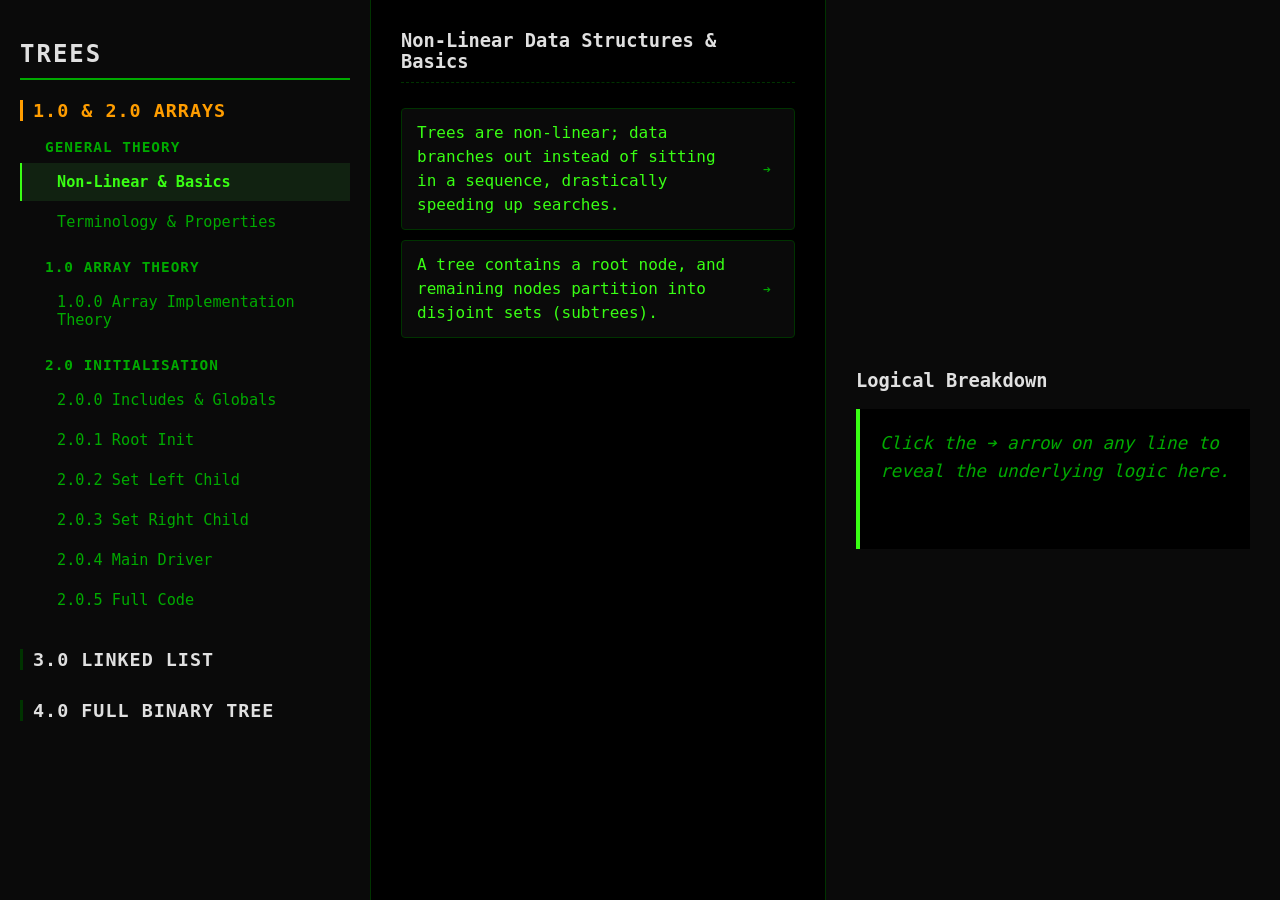
<file: index.html>
<!DOCTYPE html>
<html lang="en">
<head>
    <meta charset="UTF-8">
    <meta name="viewport" content="width=device-width, initial-scale=1.0">
    <title>DSA Atomic Study - Array Trees</title>
    <link rel="stylesheet" href="style.css">
</head>
<body>

    <!-- Sidebar: Atomic Layout -->
    <div class="sidebar" id="sidebar">
        <h2>TREES</h2>
        
        <!-- Active Page: Arrays -->
        <div class="syllabus-item">
            <a href="index.html" class="syllabus-module active-module">1.0 & 2.0 ARRAYS</a>
            
            <div class="syllabus-subheading">GENERAL THEORY</div>
            <div class="atomic-node active" data-target="sec-gen-theory-0">Non-Linear & Basics</div>
            <div class="atomic-node" data-target="sec-gen-theory-1">Terminology & Properties</div>

            <div class="syllabus-subheading">1.0 ARRAY THEORY</div>
            <div class="atomic-node" data-target="sec-1-0-0">1.0.0 Array Implementation Theory</div>
            
            <div class="syllabus-subheading">2.0 INITIALISATION</div>
            <div class="atomic-node" data-target="sec-2-0-0">2.0.0 Includes & Globals</div>
            <div class="atomic-node" data-target="sec-2-0-1">2.0.1 Root Init</div>
            <div class="atomic-node" data-target="sec-2-0-2">2.0.2 Set Left Child</div>
            <div class="atomic-node" data-target="sec-2-0-3">2.0.3 Set Right Child</div>
            <div class="atomic-node" data-target="sec-2-0-4">2.0.4 Main Driver</div>
            <div class="atomic-node" data-target="sec-2-0-5">2.0.5 Full Code</div>
        </div>

        <!-- Inactive Pages -->
        <div class="syllabus-item">
            <a href="ll_impl.html" class="syllabus-module">3.0 LINKED LIST</a>
        </div>

        <div class="syllabus-item">
            <a href="fbt_impl.html" class="syllabus-module">4.0 FULL BINARY TREE</a>
        </div>
    </div>

    <!-- Main Content -->
    <div class="main-container">
        
        <button class="mobile-nav-btn" id="mobile-nav-btn">☰ Topics</button>

        <!-- Left Pane: Material -->
        <div class="left-pane" id="theory-pane">
            
            <!-- GENERAL THEORY -->
            <div id="sec-gen-theory-0" class="content-section active">
                <h3>Non-Linear Data Structures & Basics</h3>
                <div class="theory-line">
                    <div class="content-text">Trees are non-linear; data branches out instead of sitting in a sequence, drastically speeding up searches.</div>
                    <button class="explain-btn" onclick="showExplanation('t1_1')">➔</button>
                </div>
                <div class="theory-line">
                    <div class="content-text">A tree contains a root node, and remaining nodes partition into disjoint sets (subtrees).</div>
                    <button class="explain-btn" onclick="showExplanation('t1_2')">➔</button>
                </div>
            </div>

            <div id="sec-gen-theory-1" class="content-section">
                <h3>Terminology & Properties</h3>
                <div class="theory-line">
                    <div class="content-text">Leaf nodes have no successors. Level = distance from root. Height = total levels. Depth = edges from root.</div>
                    <button class="explain-btn" onclick="showExplanation('t1_3')">➔</button>
                </div>
                <div class="theory-line">
                    <div class="content-text">Binary trees have utmost 2 children. Nodes at level 'L' = 2^L. Total edges 'e' = n - 1.</div>
                    <button class="explain-btn" onclick="showExplanation('t1_4')">➔</button>
                </div>
            </div>

            <!-- BINARY TREE: 1.0 THEORY -->
            <div id="sec-1-0-0" class="content-section">
                <h3>1.0.0 Array Implementation Theory</h3>
                
                <iframe src="animation.html" class="animation-embed" title="Tree to Array Mathematical Collapse"></iframe>

                <div class="theory-line">
                    <div class="content-text">0-Indexed Rule: Left child is at 2k+1. Right child is at 2k+2. Parent is at (k-1)/2.</div>
                    <button class="explain-btn" onclick="showExplanation('t2_1')">➔</button>
                </div>
                <div class="theory-line">
                    <div class="content-text">Array representation saves space (no pointers) but is terrible for skewed trees due to massive memory wastage.</div>
                    <button class="explain-btn" onclick="showExplanation('t2_2')">➔</button>
                </div>
            </div>

            <!-- BINARY TREE: 2.0 INITIALISATION -->
            <div id="sec-2-0-0" class="content-section code-section">
                <h3>2.0.0 Includes & Globals</h3>
                <div class="code-line"><div class="content-text"><span class="co-comment">// Implementation of tree using array</span></div><button class="explain-btn" onclick="showExplanation('c1')">➔</button></div>
                <div class="code-line"><div class="content-text"><span class="co-comment">// numbering starting from 0 to n-1.</span></div><button class="explain-btn" onclick="showExplanation('c2')">➔</button></div>
                <div class="code-line"><div class="content-text"><span class="co-directive">#include&lt;bits/stdc++.h&gt;</span></div><button class="explain-btn" onclick="showExplanation('c3')">➔</button></div>
                <div class="code-line"><div class="content-text"><span class="co-keyword">using namespace</span> <span class="co-var">std</span>;</div><button class="explain-btn" onclick="showExplanation('c4')">➔</button></div>
                <div class="code-line"><br></div>
                <div class="code-line"><div class="content-text"><span class="co-keyword">char</span> <span class="co-var">tree</span>[<span class="co-number">10</span>];</div><button class="explain-btn" onclick="showExplanation('c5')">➔</button></div>
            </div>

            <div id="sec-2-0-1" class="content-section code-section">
                <h3>2.0.1 Root Init</h3>
                <div class="code-line"><div class="content-text"><span class="co-keyword">int</span> <span class="co-func">root</span>(<span class="co-keyword">char</span> <span class="co-var">key</span>) {</div><button class="explain-btn" onclick="showExplanation('c6')">➔</button></div>
                <div class="code-line indent-1"><div class="content-text"><span class="co-keyword">if</span> (<span class="co-var">tree</span>[<span class="co-number">0</span>] != <span class="co-string">'\0'</span>)</div><button class="explain-btn" onclick="showExplanation('c7')">➔</button></div>
                <div class="code-line indent-2"><div class="content-text"><span class="co-func">cout</span> &lt;&lt; <span class="co-string">"Tree already had root"</span>;</div><button class="explain-btn" onclick="showExplanation('c8')">➔</button></div>
                <div class="code-line indent-1"><div class="content-text"><span class="co-keyword">else</span></div><button class="explain-btn" onclick="showExplanation('c9')">➔</button></div>
                <div class="code-line indent-2"><div class="content-text"><span class="co-var">tree</span>[<span class="co-number">0</span>] = <span class="co-var">key</span>;</div><button class="explain-btn" onclick="showExplanation('c10')">➔</button></div>
                <div class="code-line indent-1"><div class="content-text"><span class="co-keyword">return</span> <span class="co-number">0</span>;</div><button class="explain-btn" onclick="showExplanation('c11')">➔</button></div>
                <div class="code-line"><div class="content-text">}</div><button class="explain-btn" onclick="showExplanation('c12')">➔</button></div>
            </div>

            <div id="sec-2-0-2" class="content-section code-section">
                <h3>2.0.2 Set Left Child</h3>
                <div class="code-line"><div class="content-text"><span class="co-keyword">int</span> <span class="co-func">set_left</span>(<span class="co-keyword">char</span> <span class="co-var">key</span>, <span class="co-keyword">int</span> <span class="co-var">parent</span>) {</div><button class="explain-btn" onclick="showExplanation('c13')">➔</button></div>
                <div class="code-line indent-1"><div class="content-text"><span class="co-keyword">if</span> (<span class="co-var">tree</span>[<span class="co-var">parent</span>] == <span class="co-string">'\0'</span>)</div><button class="explain-btn" onclick="showExplanation('c14')">➔</button></div>
                <div class="code-line indent-2"><div class="content-text"><span class="co-func">cout</span> &lt;&lt; <span class="co-string">"\nCan't set child at "</span> &lt;&lt; (<span class="co-var">parent</span> * <span class="co-number">2</span>) + <span class="co-number">1</span> &lt;&lt; <span class="co-string">", no parent found"</span>;</div><button class="explain-btn" onclick="showExplanation('c15')">➔</button></div>
                <div class="code-line indent-1"><div class="content-text"><span class="co-keyword">else</span></div><button class="explain-btn" onclick="showExplanation('c18')">➔</button></div>
                <div class="code-line indent-2"><div class="content-text"><span class="co-var">tree</span>[(<span class="co-var">parent</span> * <span class="co-number">2</span>) + <span class="co-number">1</span>] = <span class="co-var">key</span>;</div><button class="explain-btn" onclick="showExplanation('c19')">➔</button></div>
                <div class="code-line indent-1"><div class="content-text"><span class="co-keyword">return</span> <span class="co-number">0</span>;</div><button class="explain-btn" onclick="showExplanation('c20')">➔</button></div>
                <div class="code-line"><div class="content-text">}</div><button class="explain-btn" onclick="showExplanation('c21')">➔</button></div>
            </div>

            <div id="sec-2-0-3" class="content-section code-section">
                <h3>2.0.3 Set Right Child</h3>
                <div class="code-line"><div class="content-text"><span class="co-keyword">int</span> <span class="co-func">set_right</span>(<span class="co-keyword">char</span> <span class="co-var">key</span>, <span class="co-keyword">int</span> <span class="co-var">parent</span>) {</div><button class="explain-btn" onclick="showExplanation('c22')">➔</button></div>
                <div class="code-line indent-1"><div class="content-text"><span class="co-keyword">if</span> (<span class="co-var">tree</span>[<span class="co-var">parent</span>] == <span class="co-string">'\0'</span>)</div><button class="explain-btn" onclick="showExplanation('c23')">➔</button></div>
                <div class="code-line indent-2"><div class="content-text"><span class="co-func">cout</span> &lt;&lt; <span class="co-string">"\nCan't set child at "</span> &lt;&lt; (<span class="co-var">parent</span> * <span class="co-number">2</span>) + <span class="co-number">2</span> &lt;&lt; <span class="co-string">", no parent found"</span>;</div><button class="explain-btn" onclick="showExplanation('c24')">➔</button></div>
                <div class="code-line indent-1"><div class="content-text"><span class="co-keyword">else</span></div><button class="explain-btn" onclick="showExplanation('c27')">➔</button></div>
                <div class="code-line indent-2"><div class="content-text"><span class="co-var">tree</span>[(<span class="co-var">parent</span> * <span class="co-number">2</span>) + <span class="co-number">2</span>] = <span class="co-var">key</span>;</div><button class="explain-btn" onclick="showExplanation('c28')">➔</button></div>
                <div class="code-line indent-1"><div class="content-text"><span class="co-keyword">return</span> <span class="co-number">0</span>;</div><button class="explain-btn" onclick="showExplanation('c29')">➔</button></div>
                <div class="code-line"><div class="content-text">}</div><button class="explain-btn" onclick="showExplanation('c30')">➔</button></div>
            </div>

            <div id="sec-2-0-4" class="content-section code-section">
                <h3>2.0.4 Main Driver</h3>
                <div class="code-line"><div class="content-text"><span class="co-comment">// Driver Code</span></div><button class="explain-btn" onclick="showExplanation('c31')">➔</button></div>
                <div class="code-line"><div class="content-text"><span class="co-keyword">int</span> <span class="co-func">main</span>() {</div><button class="explain-btn" onclick="showExplanation('c32')">➔</button></div>
                <div class="code-line indent-1"><div class="content-text"><span class="co-func">root</span>(<span class="co-string">'A'</span>);</div><button class="explain-btn" onclick="showExplanation('c33')">➔</button></div>
                <div class="code-line indent-1"><div class="content-text"><span class="co-func">set_left</span>(<span class="co-string">'B'</span>,<span class="co-number">0</span>);</div><button class="explain-btn" onclick="showExplanation('c34')">➔</button></div>
                <div class="code-line indent-1"><div class="content-text"><span class="co-func">set_right</span>(<span class="co-string">'C'</span>, <span class="co-number">0</span>);</div><button class="explain-btn" onclick="showExplanation('c35')">➔</button></div>
                <div class="code-line indent-1"><div class="content-text"><span class="co-func">set_left</span>(<span class="co-string">'D'</span>, <span class="co-number">1</span>);</div><button class="explain-btn" onclick="showExplanation('c36')">➔</button></div>
                <div class="code-line indent-1"><div class="content-text"><span class="co-func">set_right</span>(<span class="co-string">'E'</span>, <span class="co-number">1</span>);</div><button class="explain-btn" onclick="showExplanation('c37')">➔</button></div>
                <div class="code-line indent-1"><div class="content-text"><span class="co-func">set_right</span>(<span class="co-string">'F'</span>, <span class="co-number">2</span>);</div><button class="explain-btn" onclick="showExplanation('c38')">➔</button></div>
                <div class="code-line indent-1"><div class="content-text"><span class="co-func">print_tree</span>();</div><button class="explain-btn" onclick="showExplanation('c39')">➔</button></div>
                <div class="code-line indent-1"><div class="content-text"><span class="co-keyword">return</span> <span class="co-number">0</span>;</div><button class="explain-btn" onclick="showExplanation('c40')">➔</button></div>
                <div class="code-line"><div class="content-text">}</div><button class="explain-btn" onclick="showExplanation('c41')">➔</button></div>
            </div>

            <!-- FULL CODE AGGREGATION -->
            <div id="sec-2-0-5" class="content-section code-section">
                <h3>2.0.5 Full Code</h3>
                <!-- Globals -->
                <div class="code-line"><div class="content-text"><span class="co-comment">// Implementation of tree using array</span></div><button class="explain-btn" onclick="showExplanation('c1')">➔</button></div>
                <div class="code-line"><div class="content-text"><span class="co-comment">// numbering starting from 0 to n-1.</span></div><button class="explain-btn" onclick="showExplanation('c2')">➔</button></div>
                <div class="code-line"><div class="content-text"><span class="co-directive">#include&lt;bits/stdc++.h&gt;</span></div><button class="explain-btn" onclick="showExplanation('c3')">➔</button></div>
                <div class="code-line"><div class="content-text"><span class="co-keyword">using namespace</span> <span class="co-var">std</span>;</div><button class="explain-btn" onclick="showExplanation('c4')">➔</button></div>
                <div class="code-line"><div class="content-text"><span class="co-keyword">char</span> <span class="co-var">tree</span>[<span class="co-number">10</span>];</div><button class="explain-btn" onclick="showExplanation('c5')">➔</button></div>
                <div class="code-line"><br></div>

                <!-- Root -->
                <div class="code-line"><div class="content-text"><span class="co-keyword">int</span> <span class="co-func">root</span>(<span class="co-keyword">char</span> <span class="co-var">key</span>) {</div><button class="explain-btn" onclick="showExplanation('c6')">➔</button></div>
                <div class="code-line indent-1"><div class="content-text"><span class="co-keyword">if</span> (<span class="co-var">tree</span>[<span class="co-number">0</span>] != <span class="co-string">'\0'</span>)</div><button class="explain-btn" onclick="showExplanation('c7')">➔</button></div>
                <div class="code-line indent-2"><div class="content-text"><span class="co-func">cout</span> &lt;&lt; <span class="co-string">"Tree already had root"</span>;</div><button class="explain-btn" onclick="showExplanation('c8')">➔</button></div>
                <div class="code-line indent-1"><div class="content-text"><span class="co-keyword">else</span></div><button class="explain-btn" onclick="showExplanation('c9')">➔</button></div>
                <div class="code-line indent-2"><div class="content-text"><span class="co-var">tree</span>[<span class="co-number">0</span>] = <span class="co-var">key</span>;</div><button class="explain-btn" onclick="showExplanation('c10')">➔</button></div>
                <div class="code-line indent-1"><div class="content-text"><span class="co-keyword">return</span> <span class="co-number">0</span>;</div><button class="explain-btn" onclick="showExplanation('c11')">➔</button></div>
                <div class="code-line"><div class="content-text">}</div><button class="explain-btn" onclick="showExplanation('c12')">➔</button></div>
                <div class="code-line"><br></div>

                <!-- Left Child -->
                <div class="code-line"><div class="content-text"><span class="co-keyword">int</span> <span class="co-func">set_left</span>(<span class="co-keyword">char</span> <span class="co-var">key</span>, <span class="co-keyword">int</span> <span class="co-var">parent</span>) {</div><button class="explain-btn" onclick="showExplanation('c13')">➔</button></div>
                <div class="code-line indent-1"><div class="content-text"><span class="co-keyword">if</span> (<span class="co-var">tree</span>[<span class="co-var">parent</span>] == <span class="co-string">'\0'</span>)</div><button class="explain-btn" onclick="showExplanation('c14')">➔</button></div>
                <div class="code-line indent-2"><div class="content-text"><span class="co-func">cout</span> &lt;&lt; <span class="co-string">"\nCan't set child at "</span> &lt;&lt; (<span class="co-var">parent</span> * <span class="co-number">2</span>) + <span class="co-number">1</span> &lt;&lt; <span class="co-string">", no parent found"</span>;</div><button class="explain-btn" onclick="showExplanation('c15')">➔</button></div>
                <div class="code-line indent-1"><div class="content-text"><span class="co-keyword">else</span></div><button class="explain-btn" onclick="showExplanation('c18')">➔</button></div>
                <div class="code-line indent-2"><div class="content-text"><span class="co-var">tree</span>[(<span class="co-var">parent</span> * <span class="co-number">2</span>) + <span class="co-number">1</span>] = <span class="co-var">key</span>;</div><button class="explain-btn" onclick="showExplanation('c19')">➔</button></div>
                <div class="code-line indent-1"><div class="content-text"><span class="co-keyword">return</span> <span class="co-number">0</span>;</div><button class="explain-btn" onclick="showExplanation('c20')">➔</button></div>
                <div class="code-line"><div class="content-text">}</div><button class="explain-btn" onclick="showExplanation('c21')">➔</button></div>
                <div class="code-line"><br></div>

                <!-- Right Child -->
                <div class="code-line"><div class="content-text"><span class="co-keyword">int</span> <span class="co-func">set_right</span>(<span class="co-keyword">char</span> <span class="co-var">key</span>, <span class="co-keyword">int</span> <span class="co-var">parent</span>) {</div><button class="explain-btn" onclick="showExplanation('c22')">➔</button></div>
                <div class="code-line indent-1"><div class="content-text"><span class="co-keyword">if</span> (<span class="co-var">tree</span>[<span class="co-var">parent</span>] == <span class="co-string">'\0'</span>)</div><button class="explain-btn" onclick="showExplanation('c23')">➔</button></div>
                <div class="code-line indent-2"><div class="content-text"><span class="co-func">cout</span> &lt;&lt; <span class="co-string">"\nCan't set child at "</span> &lt;&lt; (<span class="co-var">parent</span> * <span class="co-number">2</span>) + <span class="co-number">2</span> &lt;&lt; <span class="co-string">", no parent found"</span>;</div><button class="explain-btn" onclick="showExplanation('c24')">➔</button></div>
                <div class="code-line indent-1"><div class="content-text"><span class="co-keyword">else</span></div><button class="explain-btn" onclick="showExplanation('c27')">➔</button></div>
                <div class="code-line indent-2"><div class="content-text"><span class="co-var">tree</span>[(<span class="co-var">parent</span> * <span class="co-number">2</span>) + <span class="co-number">2</span>] = <span class="co-var">key</span>;</div><button class="explain-btn" onclick="showExplanation('c28')">➔</button></div>
                <div class="code-line indent-1"><div class="content-text"><span class="co-keyword">return</span> <span class="co-number">0</span>;</div><button class="explain-btn" onclick="showExplanation('c29')">➔</button></div>
                <div class="code-line"><div class="content-text">}</div><button class="explain-btn" onclick="showExplanation('c30')">➔</button></div>
                <div class="code-line"><br></div>

                <!-- Main Driver -->
                <div class="code-line"><div class="content-text"><span class="co-comment">// Driver Code</span></div><button class="explain-btn" onclick="showExplanation('c31')">➔</button></div>
                <div class="code-line"><div class="content-text"><span class="co-keyword">int</span> <span class="co-func">main</span>() {</div><button class="explain-btn" onclick="showExplanation('c32')">➔</button></div>
                <div class="code-line indent-1"><div class="content-text"><span class="co-func">root</span>(<span class="co-string">'A'</span>);</div><button class="explain-btn" onclick="showExplanation('c33')">➔</button></div>
                <div class="code-line indent-1"><div class="content-text"><span class="co-func">set_left</span>(<span class="co-string">'B'</span>,<span class="co-number">0</span>);</div><button class="explain-btn" onclick="showExplanation('c34')">➔</button></div>
                <div class="code-line indent-1"><div class="content-text"><span class="co-func">set_right</span>(<span class="co-string">'C'</span>, <span class="co-number">0</span>);</div><button class="explain-btn" onclick="showExplanation('c35')">➔</button></div>
                <div class="code-line indent-1"><div class="content-text"><span class="co-func">set_left</span>(<span class="co-string">'D'</span>, <span class="co-number">1</span>);</div><button class="explain-btn" onclick="showExplanation('c36')">➔</button></div>
                <div class="code-line indent-1"><div class="content-text"><span class="co-func">set_right</span>(<span class="co-string">'E'</span>, <span class="co-number">1</span>);</div><button class="explain-btn" onclick="showExplanation('c37')">➔</button></div>
                <div class="code-line indent-1"><div class="content-text"><span class="co-func">set_right</span>(<span class="co-string">'F'</span>, <span class="co-number">2</span>);</div><button class="explain-btn" onclick="showExplanation('c38')">➔</button></div>
                <div class="code-line indent-1"><div class="content-text"><span class="co-func">print_tree</span>();</div><button class="explain-btn" onclick="showExplanation('c39')">➔</button></div>
                <div class="code-line indent-1"><div class="content-text"><span class="co-keyword">return</span> <span class="co-number">0</span>;</div><button class="explain-btn" onclick="showExplanation('c40')">➔</button></div>
                <div class="code-line"><div class="content-text">}</div><button class="explain-btn" onclick="showExplanation('c41')">➔</button></div>
            </div>

        </div>

        <!-- Right Pane: Logic Explanations -->
        <div class="right-pane">
            <h3>Logical Breakdown</h3>
            <div id="explanation-content">
                <span class="placeholder-text">Click the ➔ arrow on any line to reveal the underlying logic here.</span>
            </div>
        </div>
        
    </div>

    <script src="database.js"></script>
    <script src="script.js"></script>
</body>
</html>
</file>
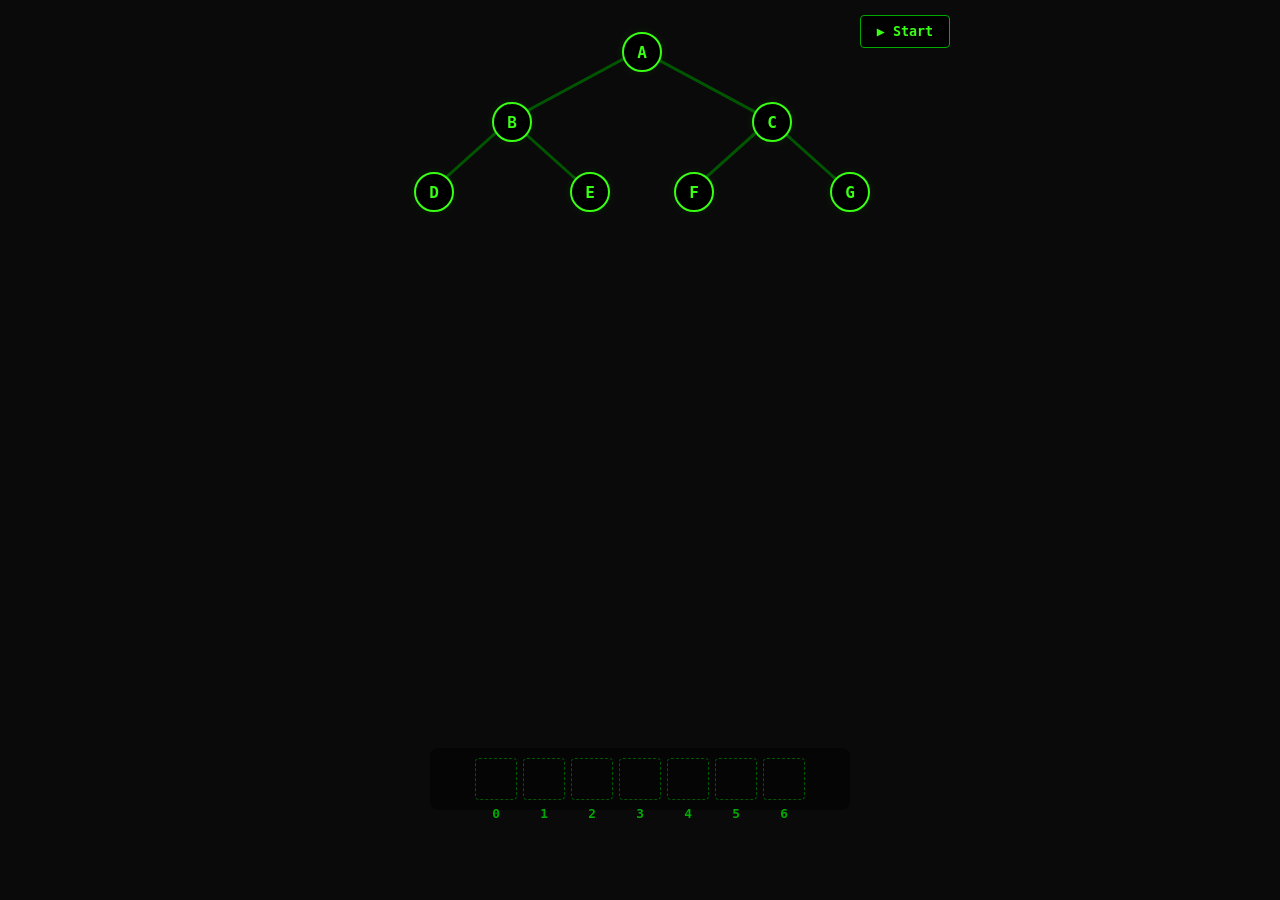
<file: animation.html>
<!DOCTYPE html>
<html lang="en">
<head>
    <meta charset="UTF-8">
    <meta name="viewport" content="width=device-width, initial-scale=1.0">
    <title>Fluid Tree Collapse Animation</title>
    <style>
        body {
            background-color: #0a0a0a;
            color: #39ff14;
            font-family: 'Cascadia Code', Consolas, monospace;
            overflow: hidden;
            margin: 0;
            display: flex;
            align-items: center;
            justify-content: center;
            height: 100vh;
        }
        
        .container {
            position: relative;
            width: 100%;
            max-width: 650px;
            height: 100%;
            min-height: 400px;
        }

        /* Top Bar: Buttons */
        .header-panel {
            position: absolute;
            top: 15px;
            right: 15px;
            display: flex;
            gap: 10px;
            z-index: 20;
        }

        button {
            background: rgba(0, 0, 0, 0.8);
            color: #39ff14;
            border: 1px solid #00aa00;
            padding: 8px 16px;
            cursor: pointer;
            font-family: inherit;
            font-weight: bold;
            border-radius: 4px;
            transition: all 0.2s;
        }
        button:hover:not(:disabled) {
            background: #39ff14;
            color: #000;
        }
        button:disabled {
            color: #003300;
            border-color: #003300;
            cursor: not-allowed;
        }

        /* Bottom Center Caption */
        .caption {
            position: absolute;
            bottom: 15px;
            left: 50%;
            transform: translateX(-50%);
            font-size: 0.95rem;
            color: #e0e0e0;
            background: rgba(10, 10, 10, 0.95);
            padding: 12px 20px;
            border: 1px solid #003300;
            border-radius: 4px;
            border-top: 4px solid #39ff14;
            display: none;
            width: 90%;
            max-width: 500px;
            text-align: center;
            line-height: 1.5;
            box-shadow: 0 -4px 15px rgba(0,0,0,0.8);
            z-index: 20;
        }
        
        .math-highlight { color: #ff9d00; font-weight: bold; font-size: 1.05rem; }

        /* SVG Edges */
        svg { 
            position: absolute; 
            top: 0; 
            left: 0; 
            width: 100%; 
            height: 100%; 
            z-index: 1; 
        }
        line { 
            stroke: #005500; 
            stroke-width: 3; 
            transition: stroke 0.3s, opacity 0.5s ease-out; 
        }
        line.active-edge {
            stroke: #ff9d00;
            filter: drop-shadow(0 0 5px #ff9d00);
        }

        /* Tree Nodes */
        .node {
            position: absolute;
            width: 36px;
            height: 36px;
            border: 2px solid #39ff14;
            border-radius: 50%;
            display: flex;
            align-items: center;
            justify-content: center;
            font-weight: bold;
            background: #000;
            transition: transform 1.2s cubic-bezier(0.34, 1.56, 0.64, 1), background-color 0.3s, border-color 0.3s, color 0.3s;
            z-index: 10;
            box-shadow: 0 0 10px rgba(57, 255, 20, 0.1);
        }
        .node.highlight { 
            background-color: #1a1a00; 
            border-color: #ff9d00; 
            color: #ff9d00; 
            box-shadow: 0 0 15px rgba(255, 157, 0, 0.4);
        }
        .node.settled {
            border-color: #00aa00;
            color: #00aa00;
            box-shadow: none;
        }

        /* 1D Array Destination */
        .array-container {
            position: absolute;
            bottom: 90px;
            left: 50%;
            transform: translateX(-50%);
            display: flex;
            gap: 6px;
            padding: 10px;
            background: rgba(0, 0, 0, 0.5);
            border-radius: 8px;
            width: 90%;
            max-width: 400px;
            justify-content: center;
        }
        .array-slot {
            width: clamp(30px, 8vw, 40px);
            height: clamp(30px, 8vw, 40px);
            border: 1px dashed #005500;
            border-radius: 4px;
            display: flex;
            align-items: center;
            justify-content: center;
            position: relative;
            background: #050505;
            transition: background-color 0.5s;
        }
        .array-slot.filled {
            background: #0a140a;
            border-style: solid;
            border-color: #00aa00;
        }
        .array-index {
            position: absolute;
            bottom: -22px;
            font-size: 0.8rem;
            color: #00aa00;
            font-weight: bold;
        }

        /* Responsive Tree Adjustments */
        @media (max-width: 500px) {
            .node { width: 30px; height: 30px; font-size: 0.9rem; }
        }
    </style>
</head>
<body>
    <div class="container">
        
        <div class="header-panel">
            <button id="pause-btn" onclick="togglePause()" style="display: none;">⏸ Pause</button>
            <button id="start-btn" onclick="runAnimation()">▶ Start</button>
        </div>
        
        <div class="caption" id="caption"></div>
        
        <!-- Edges -->
        <svg>
            <line x1="50%" y1="50" x2="30%" y2="120" id="e1"/>
            <line x1="50%" y1="50" x2="70%" y2="120" id="e2"/>
            <line x1="30%" y1="120" x2="18%" y2="190" id="e3"/>
            <line x1="30%" y1="120" x2="42%" y2="190" id="e4"/>
            <line x1="70%" y1="120" x2="58%" y2="190" id="e5"/>
            <line x1="70%" y1="120" x2="82%" y2="190" id="e6"/>
        </svg>

        <!-- Initial Tree Nodes -->
        <div class="node" id="n0" style="left: calc(50% - 18px); top: 32px;">A</div>
        <div class="node" id="n1" style="left: calc(30% - 18px); top: 102px;">B</div>
        <div class="node" id="n2" style="left: calc(70% - 18px); top: 102px;">C</div>
        <div class="node" id="n3" style="left: calc(18% - 18px); top: 172px;">D</div>
        <div class="node" id="n4" style="left: calc(42% - 18px); top: 172px;">E</div>
        <div class="node" id="n5" style="left: calc(58% - 18px); top: 172px;">F</div>
        <div class="node" id="n6" style="left: calc(82% - 18px); top: 172px;">G</div>

        <!-- 1D Array Destination -->
        <div class="array-container">
            <div class="array-slot" id="slot0"><div class="array-index">0</div></div>
            <div class="array-slot" id="slot1"><div class="array-index">1</div></div>
            <div class="array-slot" id="slot2"><div class="array-index">2</div></div>
            <div class="array-slot" id="slot3"><div class="array-index">3</div></div>
            <div class="array-slot" id="slot4"><div class="array-index">4</div></div>
            <div class="array-slot" id="slot5"><div class="array-index">5</div></div>
            <div class="array-slot" id="slot6"><div class="array-index">6</div></div> 
        </div>
    </div>

    <script>
        const animationSteps = [
            { id: 0, edge: null, text: "Root 'A' is mathematically guaranteed as the entry point.<br><span class='math-highlight'>Target Index: 0</span>" },
            { id: 1, edge: "e1", text: "Drop 'B' (Left Child of A) into the array.<br>Math: <span class='math-highlight'>2(0) + 1 = 1</span>" },
            { id: 2, edge: "e2", text: "'C' (Right Child of A) offsets to the adjacent slot.<br>Math: <span class='math-highlight'>2(0) + 2 = 2</span>" },
            { id: 3, edge: "e3", text: "Moving down a level! 'D' (Left Child of B: index 1).<br>Math: <span class='math-highlight'>2(1) + 1 = 3</span>" },
            { id: 4, edge: "e4", text: "'E' (Right Child of B: index 1).<br>Math: <span class='math-highlight'>2(1) + 2 = 4</span>" },
            { id: 5, edge: "e5", text: "'F' (Left Child of C: index 2). Skipping B's children.<br>Math: <span class='math-highlight'>2(2) + 1 = 5</span>" },
            { id: 6, edge: "e6", text: "'G' (Right Child of C: index 2). Level is now flat.<br>Math: <span class='math-highlight'>2(2) + 2 = 6</span>" }
        ];

        let isPaused = false;
        const delay = ms => new Promise(res => setTimeout(res, ms));

        function togglePause() {
            isPaused = !isPaused;
            const pauseBtn = document.getElementById('pause-btn');
            if (isPaused) {
                pauseBtn.innerText = "▶ Resume";
                pauseBtn.style.borderColor = "#ff9d00";
                pauseBtn.style.color = "#ff9d00";
            } else {
                pauseBtn.innerText = "⏸ Pause";
                pauseBtn.style.borderColor = "#00aa00";
                pauseBtn.style.color = "#39ff14";
            }
        }

        async function checkPause() {
            while (isPaused) {
                await delay(100);
            }
        }

        async function runAnimation() {
            const startBtn = document.getElementById('start-btn');
            const pauseBtn = document.getElementById('pause-btn');
            const caption = document.getElementById('caption');
            
            startBtn.style.display = 'none';
            pauseBtn.style.display = 'block';
            caption.style.display = 'block';

            for (let i = 0; i < animationSteps.length; i++) {
                await checkPause();
                
                const step = animationSteps[i];
                const node = document.getElementById('n' + step.id);
                const slot = document.getElementById('slot' + step.id);
                
                caption.innerHTML = step.text;
                node.classList.add('highlight');
                
                if (step.edge) {
                    const edgeLine = document.getElementById(step.edge);
                    edgeLine.classList.add('active-edge');
                    await delay(800); 
                    await checkPause();
                    edgeLine.style.opacity = '0'; 
                } else {
                    await delay(600); 
                }

                const nRect = node.getBoundingClientRect();
                const sRect = slot.getBoundingClientRect();
                
                const dx = sRect.left - nRect.left + (sRect.width - nRect.width) / 2;
                const dy = sRect.top - nRect.top + (sRect.height - nRect.height) / 2;

                node.style.transform = `translate(${dx}px, ${dy}px)`;

                await delay(1200); 
                await checkPause();

                node.classList.remove('highlight');
                node.classList.add('settled');
                slot.classList.add('filled');
                
                await delay(300);
            }

            pauseBtn.style.display = 'none';
            startBtn.style.display = 'block';
            startBtn.innerText = "↻ Replay";
            startBtn.onclick = () => location.reload();
            
            caption.innerHTML = "Array populated. 2D geometry perfectly mapped to 1D memory.<br><span class='math-highlight'>O(1) Access Achieved.</span>";
        }
    </script>
</body>
</html>
</file>
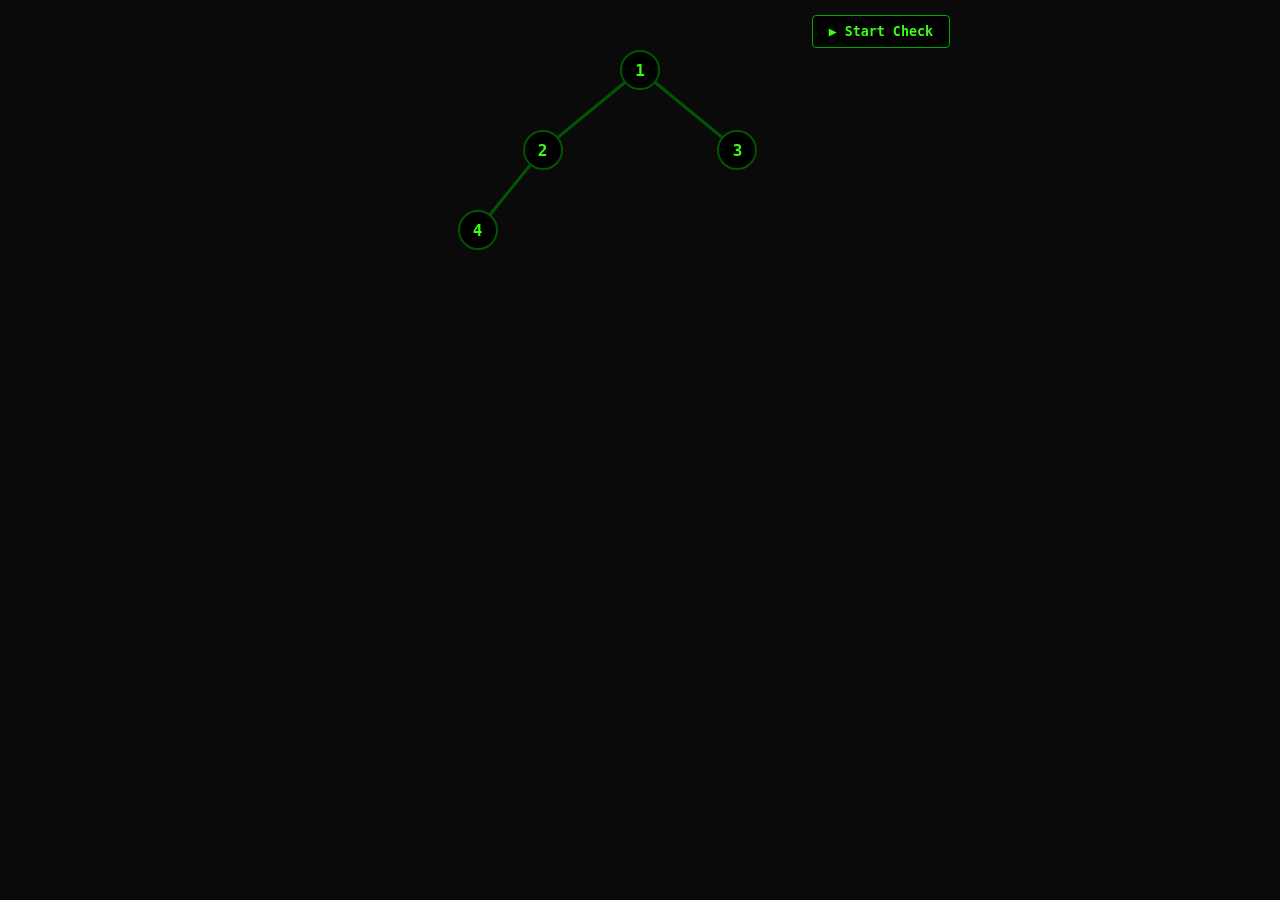
<file: animation_fbt.html>
<!DOCTYPE html>
<html lang="en">
<head>
    <meta charset="UTF-8">
    <meta name="viewport" content="width=device-width, initial-scale=1.0">
    <title>FBT Logic Animation</title>
    <style>
        body { background-color: #0a0a0a; color: #39ff14; font-family: 'Cascadia Code', Consolas, monospace; overflow: hidden; margin: 0; display: flex; align-items: center; justify-content: center; height: 100vh; }
        .container { position: relative; width: 100%; max-width: 650px; height: 100%; min-height: 400px; }
        .header-panel { position: absolute; top: 15px; right: 15px; display: flex; gap: 10px; z-index: 20; }
        button { background: rgba(0, 0, 0, 0.8); color: #39ff14; border: 1px solid #00aa00; padding: 8px 16px; cursor: pointer; font-family: inherit; font-weight: bold; border-radius: 4px; transition: all 0.2s; }
        button:hover { background: #39ff14; color: #000; }
        .caption { position: absolute; bottom: 15px; left: 50%; transform: translateX(-50%); font-size: 0.95rem; color: #e0e0e0; background: rgba(10, 10, 10, 0.95); padding: 12px 20px; border: 1px solid #003300; border-radius: 4px; border-top: 4px solid #39ff14; display: none; width: 90%; max-width: 500px; text-align: center; line-height: 1.5; box-shadow: 0 -4px 15px rgba(0,0,0,0.8); z-index: 20; }
        .math-highlight { color: #ff9d00; font-weight: bold; }
        .fbt-true { color: #00aa00; font-weight: bold; }
        .fbt-false { color: #ff3333; font-weight: bold; }
        
        svg { position: absolute; top: 0; left: 0; width: 100%; height: 100%; z-index: 1; }
        line { stroke: #005500; stroke-width: 3; }

        .node { position: absolute; width: 36px; height: 36px; border: 2px solid #005500; border-radius: 50%; display: flex; align-items: center; justify-content: center; font-weight: bold; background: #000; z-index: 10; transition: all 0.3s; }
        .node.checking { border-color: #ff9d00; background: #221100; transform: scale(1.2); box-shadow: 0 0 15px rgba(255, 157, 0, 0.5); }
        .node.valid { border-color: #00aa00; color: #00aa00; }
        .node.invalid { border-color: #ff3333; color: #ff3333; background: #330000; }
    </style>
</head>
<body>
    <div class="container">
        <div class="header-panel">
            <button id="pause-btn" onclick="togglePause()" style="display: none;">⏸ Pause</button>
            <button id="start-btn" onclick="runAnimation()">▶ Start Check</button>
        </div>
        <div class="caption" id="caption"></div>
        
        <svg>
            <line x1="50%" y1="70" x2="35%" y2="150"/>
            <line x1="50%" y1="70" x2="65%" y2="150"/>
            <line x1="35%" y1="150" x2="25%" y2="230"/>
        </svg>

        <div class="node" id="n1" style="left: calc(50% - 20px); top: 50px;">1</div>
        <div class="node" id="n2" style="left: calc(35% - 20px); top: 130px;">2</div>
        <div class="node" id="n3" style="left: calc(65% - 20px); top: 130px;">3</div>
        <div class="node" id="n4" style="left: calc(25% - 20px); top: 210px;">4</div>
    </div>

    <script>
        const steps = [
            { id: 1, status: 'valid', text: "Checking Root (1): It has BOTH left and right children. Logic branches to check them." },
            { id: 3, status: 'valid', text: "Checking Node (3): It has ZERO children (<span class='math-highlight'>left==NULL && right==NULL</span>). Returns 1 (<span class='fbt-true'>TRUE</span>)." },
            { id: 2, status: 'invalid', text: "Checking Node (2): It has a left child (4), but NO right child. Returns 0 (<span class='fbt-false'>FALSE</span>)." },
            { id: 1, status: 'invalid', text: "Recursive collapse: (left_result && right_result). Since left returned FALSE, the entire tree is <span class='fbt-false'>NOT a Full Binary Tree</span>." }
        ];
        
        let isPaused = false;
        const delay = ms => new Promise(res => setTimeout(res, ms));

        function togglePause() {
            isPaused = !isPaused;
            const pauseBtn = document.getElementById('pause-btn');
            if (isPaused) {
                pauseBtn.innerText = "▶ Resume";
                pauseBtn.style.borderColor = "#ff9d00";
                pauseBtn.style.color = "#ff9d00";
            } else {
                pauseBtn.innerText = "⏸ Pause";
                pauseBtn.style.borderColor = "#00aa00";
                pauseBtn.style.color = "#39ff14";
            }
        }

        async function checkPause() { while (isPaused) await delay(100); }

        async function runAnimation() {
            document.getElementById('start-btn').style.display = 'none';
            document.getElementById('pause-btn').style.display = 'block';
            document.getElementById('caption').style.display = 'block';

            for (let i = 0; i < steps.length; i++) {
                await checkPause();
                const node = document.getElementById('n' + steps[i].id);
                document.getElementById('caption').innerHTML = steps[i].text;
                
                node.classList.add('checking');
                await delay(1200);
                await checkPause();
                
                node.classList.remove('checking');
                node.classList.add(steps[i].status);
                await delay(800);
            }
            document.getElementById('pause-btn').style.display = 'none';
            document.getElementById('start-btn').style.display = 'block';
            document.getElementById('start-btn').innerText = "↻ Replay";
            document.getElementById('start-btn').onclick = () => location.reload();
        }
    </script>
</body>
</html>
</file>
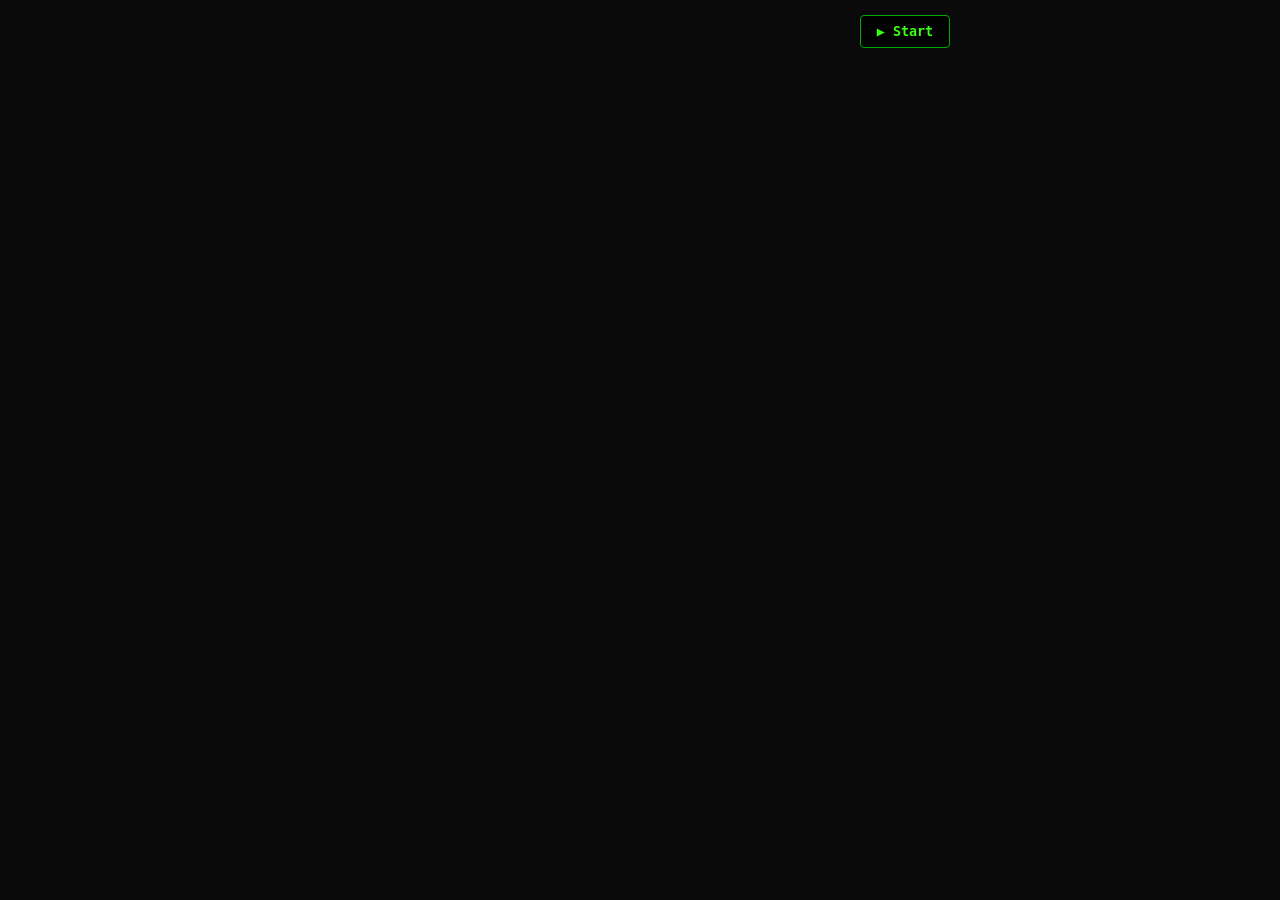
<file: animation_ll.html>
<!DOCTYPE html>
<html lang="en">
<head>
    <meta charset="UTF-8">
    <meta name="viewport" content="width=device-width, initial-scale=1.0">
    <title>LL Memory Allocation Animation</title>
    <style>
        body {
            background-color: #0a0a0a; color: #39ff14; font-family: 'Cascadia Code', Consolas, monospace; overflow: hidden; margin: 0; display: flex; align-items: center; justify-content: center; height: 100vh;
        }
        .container { position: relative; width: 100%; max-width: 650px; height: 100%; min-height: 400px; }
        .header-panel { position: absolute; top: 15px; right: 15px; display: flex; gap: 10px; z-index: 20; }
        button { background: rgba(0, 0, 0, 0.8); color: #39ff14; border: 1px solid #00aa00; padding: 8px 16px; cursor: pointer; font-family: inherit; font-weight: bold; border-radius: 4px; transition: all 0.2s; }
        button:hover { background: #39ff14; color: #000; }
        .caption { position: absolute; bottom: 15px; left: 50%; transform: translateX(-50%); font-size: 0.95rem; color: #e0e0e0; background: rgba(10, 10, 10, 0.95); padding: 12px 20px; border: 1px solid #003300; border-radius: 4px; border-top: 4px solid #39ff14; display: none; width: 90%; max-width: 500px; text-align: center; line-height: 1.5; box-shadow: 0 -4px 15px rgba(0,0,0,0.8); z-index: 20; }
        .math-highlight { color: #ff9d00; font-weight: bold; }
        
        svg { position: absolute; top: 0; left: 0; width: 100%; height: 100%; z-index: 1; }
        line { stroke: #005500; stroke-width: 2; opacity: 0; transition: opacity 0.5s; stroke-dasharray: 5,5; }
        line.active-edge { stroke: #ff9d00; opacity: 1; filter: drop-shadow(0 0 5px #ff9d00); }

        .memory-block {
            position: absolute; display: flex; flex-direction: column; align-items: center; opacity: 0; transform: scale(0.5); transition: opacity 0.8s, transform 0.8s cubic-bezier(0.175, 0.885, 0.32, 1.275); z-index: 10;
        }
        .memory-block.visible { opacity: 1; transform: scale(1); }
        .node-visual { display: flex; border: 1px solid #39ff14; background: #050505; }
        .ptr { width: 30px; height: 30px; border: 1px solid #005500; display: flex; align-items: center; justify-content: center; font-size: 0.6rem; color: #555; }
        .data { width: 40px; height: 30px; border: 1px solid #39ff14; display: flex; align-items: center; justify-content: center; font-weight: bold; background: #112211; }
        .mem-address { font-size: 0.7rem; color: #ff9d00; margin-bottom: 4px; }
    </style>
</head>
<body>
    <div class="container">
        <div class="header-panel">
            <button id="pause-btn" onclick="togglePause()" style="display: none;">⏸ Pause</button>
            <button id="start-btn" onclick="runAnimation()">▶ Start</button>
        </div>
        <div class="caption" id="caption"></div>
        
        <svg>
            <line x1="28%" y1="95" x2="15%" y2="150" id="e1"/>
            <line x1="38%" y1="95" x2="65%" y2="200" id="e2"/>
            <line x1="60%" y1="230" x2="45%" y2="280" id="e3"/>
        </svg>

        <!-- Scattered Memory Blocks -->
        <div class="memory-block" id="n0" style="left: 25%; top: 50px;">
            <div class="mem-address">0x200 (Root)</div>
            <div class="node-visual"><div class="ptr">L</div><div class="data">10</div><div class="ptr">R</div></div>
        </div>
        <div class="memory-block" id="n1" style="left: 10%; top: 150px;">
            <div class="mem-address">0x400</div>
            <div class="node-visual"><div class="ptr">L</div><div class="data">20</div><div class="ptr">R</div></div>
        </div>
        <div class="memory-block" id="n2" style="left: 60%; top: 200px;">
            <div class="mem-address">0x300</div>
            <div class="node-visual"><div class="ptr">L</div><div class="data">30</div><div class="ptr">R</div></div>
        </div>
        <div class="memory-block" id="n3" style="left: 40%; top: 280px;">
            <div class="mem-address">0x280</div>
            <div class="node-visual"><div class="ptr">NULL</div><div class="data">50</div><div class="ptr">NULL</div></div>
        </div>
    </div>

    <script>
        const steps = [
            { id: 0, edge: null, text: "<span class='math-highlight'>malloc()</span> dynamically allocates memory for Root at random address 0x200." },
            { id: 1, edge: "e1", text: "Root->left triggers <span class='math-highlight'>malloc()</span>. Node 20 is created at scattered address 0x400. Pointer links them." },
            { id: 2, edge: "e2", text: "Root->right allocates Node 30 at 0x300. Notice how physical memory is scattered, unlike arrays!" },
            { id: 3, edge: "e3", text: "Node 50 is created. Leaf nodes point to <span class='math-highlight'>NULL</span> to prevent garbage data access." }
        ];
        
        let isPaused = false;
        const delay = ms => new Promise(res => setTimeout(res, ms));

        function togglePause() {
            isPaused = !isPaused;
            const pauseBtn = document.getElementById('pause-btn');
            if (isPaused) {
                pauseBtn.innerText = "▶ Resume";
                pauseBtn.style.borderColor = "#ff9d00";
                pauseBtn.style.color = "#ff9d00";
            } else {
                pauseBtn.innerText = "⏸ Pause";
                pauseBtn.style.borderColor = "#00aa00";
                pauseBtn.style.color = "#39ff14";
            }
        }

        async function checkPause() { while (isPaused) await delay(100); }

        async function runAnimation() {
            document.getElementById('start-btn').style.display = 'none';
            document.getElementById('pause-btn').style.display = 'block';
            document.getElementById('caption').style.display = 'block';

            for (let i = 0; i < steps.length; i++) {
                await checkPause();
                document.getElementById('caption').innerHTML = steps[i].text;
                document.getElementById('n' + steps[i].id).classList.add('visible');
                
                if (steps[i].edge) {
                    await delay(600);
                    await checkPause();
                    document.getElementById(steps[i].edge).classList.add('active-edge');
                }
                await delay(1500);
            }
            document.getElementById('pause-btn').style.display = 'none';
            document.getElementById('start-btn').style.display = 'block';
            document.getElementById('start-btn').innerText = "↻ Replay";
            document.getElementById('start-btn').onclick = () => location.reload();
        }
    </script>
</body>
</html>
</file>
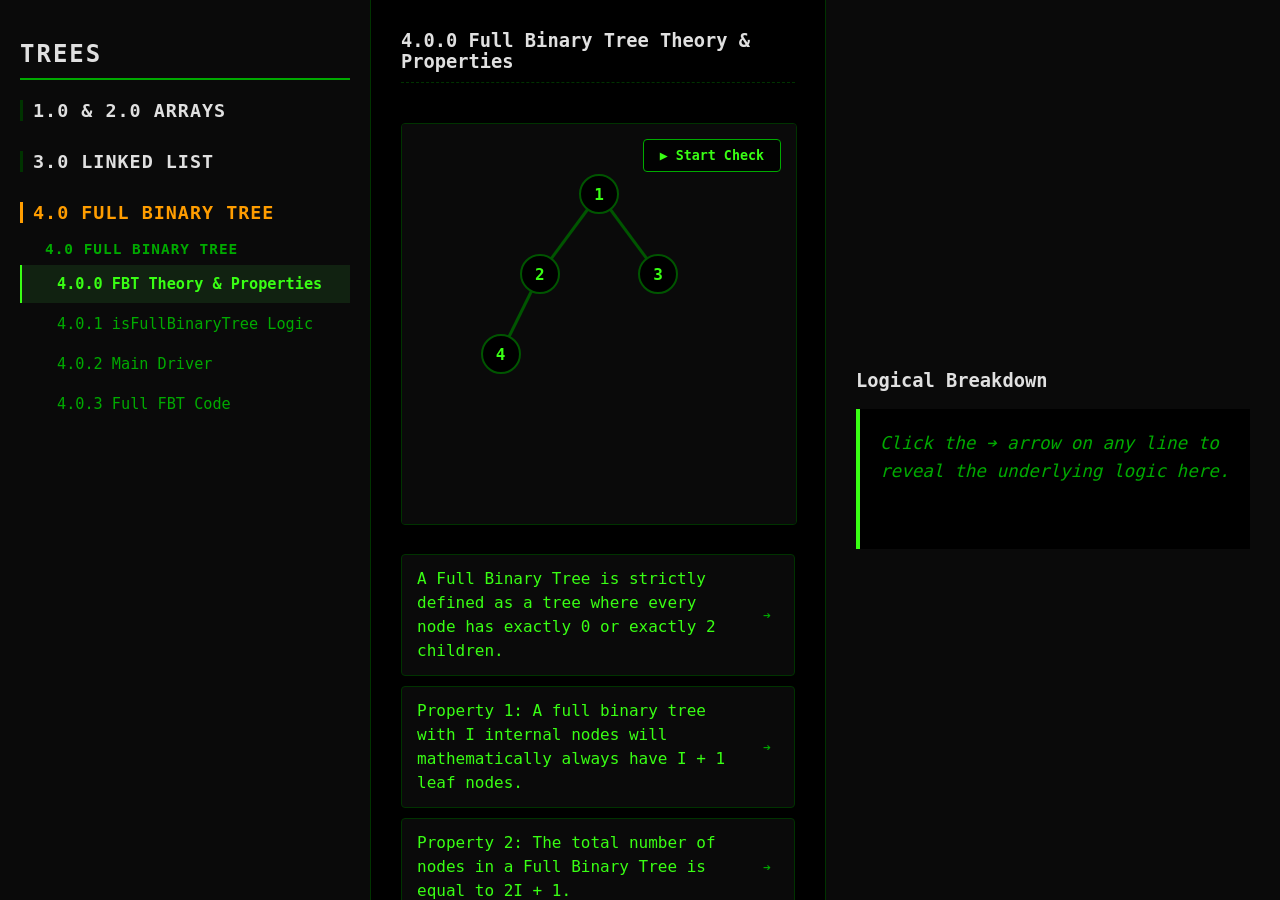
<file: fbt_impl.html>
<!DOCTYPE html>
<html lang="en">
<head>
    <meta charset="UTF-8">
    <meta name="viewport" content="width=device-width, initial-scale=1.0">
    <title>DSA Atomic Study - Full Binary Tree</title>
    <link rel="stylesheet" href="style.css">
</head>
<body>
    <div class="sidebar" id="sidebar">
        <h2>TREES</h2>
        
        <div class="syllabus-item">
            <a href="index.html" class="syllabus-module">1.0 & 2.0 ARRAYS</a>
        </div>

        <div class="syllabus-item">
            <a href="ll_impl.html" class="syllabus-module">3.0 LINKED LIST</a>
        </div>

        <div class="syllabus-item">
            <a href="fbt_impl.html" class="syllabus-module active-module">4.0 FULL BINARY TREE</a>
            
            <div class="syllabus-subheading">4.0 FULL BINARY TREE</div>
            <div class="atomic-node active" data-target="sec-4-0-0">4.0.0 FBT Theory & Properties</div>
            <div class="atomic-node" data-target="sec-4-0-1">4.0.1 isFullBinaryTree Logic</div>
            <div class="atomic-node" data-target="sec-4-0-2">4.0.2 Main Driver</div>
            <div class="atomic-node" data-target="sec-4-0-3">4.0.3 Full FBT Code</div>
        </div>
    </div>

    <div class="main-container">
        <button class="mobile-nav-btn" id="mobile-nav-btn">☰ Topics</button>

        <div class="left-pane" id="theory-pane">
            
            <div id="sec-4-0-0" class="content-section active">
                <h3>4.0.0 Full Binary Tree Theory & Properties</h3>
                
                <iframe src="animation_fbt.html" class="animation-embed" title="FBT Validation Logic"></iframe>

                <div class="theory-line">
                    <div class="content-text">A Full Binary Tree is strictly defined as a tree where every node has exactly 0 or exactly 2 children.</div>
                    <button class="explain-btn" onclick="showExplanation('t4_1')">➔</button>
                </div>
                <div class="theory-line">
                    <div class="content-text">Property 1: A full binary tree with I internal nodes will mathematically always have I + 1 leaf nodes.</div>
                    <button class="explain-btn" onclick="showExplanation('t4_2')">➔</button>
                </div>
                <div class="theory-line">
                    <div class="content-text">Property 2: The total number of nodes in a Full Binary Tree is equal to 2I + 1.</div>
                    <button class="explain-btn" onclick="showExplanation('t4_3')">➔</button>
                </div>
            </div>

            <div id="sec-4-0-1" class="content-section code-section">
                <h3>4.0.1 isFullBinaryTree Logic</h3>
                <div class="code-line"><div class="content-text"><span class="co-keyword">int</span> <span class="co-func">isFullBinaryTree</span>(<span class="co-keyword">struct</span> <span class="co-func">node</span>* <span class="co-var">root</span>){</div><button class="explain-btn" onclick="showExplanation('c4_1')">➔</button></div>
                <div class="code-line indent-1"><div class="content-text"><span class="co-keyword">int</span> <span class="co-var">left</span>, <span class="co-var">right</span>;</div><button class="explain-btn" onclick="showExplanation('c4_2')">➔</button></div>
                <div class="code-line indent-1"><div class="content-text"><span class="co-keyword">if</span> (<span class="co-var">root</span> == <span class="co-keyword">NULL</span>)</div><button class="explain-btn" onclick="showExplanation('c4_3')">➔</button></div>
                <div class="code-line indent-2"><div class="content-text"><span class="co-keyword">return</span> <span class="co-number">1</span>;</div><button class="explain-btn" onclick="showExplanation('c4_4')">➔</button></div>
                <div class="code-line indent-1"><div class="content-text"><span class="co-keyword">if</span> (<span class="co-var">root</span>-&gt;<span class="co-var">left</span> == <span class="co-keyword">NULL</span> &amp;&amp; <span class="co-var">root</span>-&gt;<span class="co-var">right</span> == <span class="co-keyword">NULL</span>)</div><button class="explain-btn" onclick="showExplanation('c4_5')">➔</button></div>
                <div class="code-line indent-2"><div class="content-text"><span class="co-keyword">return</span> <span class="co-number">1</span>;</div><button class="explain-btn" onclick="showExplanation('c4_6')">➔</button></div>
                <div class="code-line indent-1"><div class="content-text"><span class="co-keyword">else if</span> (<span class="co-var">root</span>-&gt;<span class="co-var">left</span> &amp;&amp; <span class="co-var">root</span>-&gt;<span class="co-var">right</span>) {</div><button class="explain-btn" onclick="showExplanation('c4_7')">➔</button></div>
                <div class="code-line indent-2"><div class="content-text"><span class="co-var">left</span> = <span class="co-func">isFullBinaryTree</span>(<span class="co-var">root</span>-&gt;<span class="co-var">left</span>);</div><button class="explain-btn" onclick="showExplanation('c4_8')">➔</button></div>
                <div class="code-line indent-2"><div class="content-text"><span class="co-var">right</span> = <span class="co-func">isFullBinaryTree</span>(<span class="co-var">root</span>-&gt;<span class="co-var">right</span>);</div><button class="explain-btn" onclick="showExplanation('c4_9')">➔</button></div>
                <div class="code-line indent-2"><div class="content-text"><span class="co-keyword">return</span> (<span class="co-var">left</span> &amp;&amp; <span class="co-var">right</span>);</div><button class="explain-btn" onclick="showExplanation('c4_10')">➔</button></div>
                <div class="code-line indent-1"><div class="content-text">}</div><button class="explain-btn" onclick="showExplanation('c4_11')">➔</button></div>
                <div class="code-line indent-1"><div class="content-text"><span class="co-keyword">return</span> <span class="co-number">0</span>;</div><button class="explain-btn" onclick="showExplanation('c4_12')">➔</button></div>
                <div class="code-line"><div class="content-text">}</div><button class="explain-btn" onclick="showExplanation('c4_13')">➔</button></div>
            </div>

            <!-- 4.0.2 Main Driver -->
            <div id="sec-4-0-2" class="content-section code-section">
                <h3>4.0.2 Main Driver</h3>
                <div class="code-line"><div class="content-text"><span class="co-keyword">int</span> <span class="co-func">main</span>(){</div><button class="explain-btn" onclick="showExplanation('c4_14')">➔</button></div>
                <div class="code-line indent-1"><div class="content-text"><span class="co-keyword">struct</span> <span class="co-func">node</span>* <span class="co-var">root</span> = <span class="co-func">createNode</span>(<span class="co-number">10</span>);</div><button class="explain-btn" onclick="showExplanation('c4_15')">➔</button></div>
                <div class="code-line indent-1"><div class="content-text"><span class="co-var">root</span>-&gt;<span class="co-var">left</span> = <span class="co-func">createNode</span>(<span class="co-number">20</span>);</div><button class="explain-btn" onclick="showExplanation('c4_16')">➔</button></div>
                <div class="code-line indent-1"><div class="content-text"><span class="co-var">root</span>-&gt;<span class="co-var">right</span> = <span class="co-func">createNode</span>(<span class="co-number">30</span>);</div><button class="explain-btn" onclick="showExplanation('c4_17')">➔</button></div>
                <div class="code-line indent-1"><div class="content-text"><span class="co-var">root</span>-&gt;<span class="co-var">left</span>-&gt;<span class="co-var">left</span> = <span class="co-func">createNode</span>(<span class="co-number">40</span>);</div><button class="explain-btn" onclick="showExplanation('c4_18')">➔</button></div>
                <div class="code-line indent-1"><div class="content-text"><span class="co-var">root</span>-&gt;<span class="co-var">left</span>-&gt;<span class="co-var">right</span> = <span class="co-func">createNode</span>(<span class="co-number">50</span>);</div><button class="explain-btn" onclick="showExplanation('c4_19')">➔</button></div>
                <div class="code-line indent-1"><div class="content-text"><span class="co-func">printf</span>(<span class="co-string">"root is %d\n"</span>, <span class="co-var">root</span>-&gt;<span class="co-var">data</span>);</div><button class="explain-btn" onclick="showExplanation('c4_20')">➔</button></div>
                <div class="code-line indent-1"><div class="content-text"><span class="co-func">printf</span>(<span class="co-string">"Left node is %d\n"</span>, <span class="co-var">root</span>-&gt;<span class="co-var">left</span>-&gt;<span class="co-var">data</span>);</div><button class="explain-btn" onclick="showExplanation('c4_21')">➔</button></div>
                <div class="code-line indent-1"><div class="content-text"><span class="co-func">printf</span>(<span class="co-string">"right node is %d\n"</span>, <span class="co-var">root</span>-&gt;<span class="co-var">right</span>-&gt;<span class="co-var">data</span>);</div><button class="explain-btn" onclick="showExplanation('c4_22')">➔</button></div>
                <div class="code-line indent-1"><div class="content-text"><span class="co-keyword">if</span>(<span class="co-func">isFullBinaryTree</span>(<span class="co-var">root</span>))</div><button class="explain-btn" onclick="showExplanation('c4_23')">➔</button></div>
                <div class="code-line indent-2"><div class="content-text"><span class="co-func">printf</span>(<span class="co-string">"FULL Binary tree"</span>);</div><button class="explain-btn" onclick="showExplanation('c4_24')">➔</button></div>
                <div class="code-line indent-1"><div class="content-text"><span class="co-keyword">else</span>{</div><button class="explain-btn" onclick="showExplanation('c4_25')">➔</button></div>
                <div class="code-line indent-2"><div class="content-text"><span class="co-func">printf</span>(<span class="co-string">"NOT a FULL Binary tree"</span>);</div><button class="explain-btn" onclick="showExplanation('c4_25')">➔</button></div>
                <div class="code-line indent-1"><div class="content-text">}</div><button class="explain-btn" onclick="showExplanation('c4_25')">➔</button></div>
                <div class="code-line indent-1"><div class="content-text"><span class="co-keyword">return</span> <span class="co-number">0</span>;</div><button class="explain-btn" onclick="showExplanation('c4_26')">➔</button></div>
                <div class="code-line"><div class="content-text">}</div><button class="explain-btn" onclick="showExplanation('c4_14')">➔</button></div>
            </div>

            <!-- 4.0.3 Full FBT Code -->
            <div id="sec-4-0-3" class="content-section code-section">
                <h3>4.0.3 Full FBT Code</h3>
                <div class="code-line"><div class="content-text"><span class="co-keyword">struct</span> <span class="co-func">node</span> {</div><button class="explain-btn" onclick="showExplanation('c3_1')">➔</button></div>
                <div class="code-line indent-1"><div class="content-text"><span class="co-keyword">struct</span> <span class="co-func">node</span> * <span class="co-var">left</span>;</div><button class="explain-btn" onclick="showExplanation('c3_2')">➔</button></div>
                <div class="code-line indent-1"><div class="content-text"><span class="co-keyword">int</span> <span class="co-var">data</span>;</div><button class="explain-btn" onclick="showExplanation('c3_3')">➔</button></div>
                <div class="code-line indent-1"><div class="content-text"><span class="co-keyword">struct</span> <span class="co-func">node</span> * <span class="co-var">right</span>;</div><button class="explain-btn" onclick="showExplanation('c3_4')">➔</button></div>
                <div class="code-line"><div class="content-text">};</div><button class="explain-btn" onclick="showExplanation('c3_5')">➔</button></div>
                <div class="code-line"><br></div>

                <div class="code-line"><div class="content-text"><span class="co-keyword">struct</span> <span class="co-func">node</span>* <span class="co-func">createNode</span>(<span class="co-keyword">int</span> <span class="co-var">data</span>){</div><button class="explain-btn" onclick="showExplanation('c3_6')">➔</button></div>
                <div class="code-line indent-1"><div class="content-text"><span class="co-keyword">struct</span> <span class="co-func">node</span>* <span class="co-var">newNode</span> = <span class="co-func">malloc</span>(<span class="co-keyword">sizeof</span>(<span class="co-keyword">struct</span> <span class="co-func">node</span>));</div><button class="explain-btn" onclick="showExplanation('c3_7')">➔</button></div>
                <div class="code-line indent-1"><div class="content-text"><span class="co-var">newNode</span>-&gt;<span class="co-var">data</span> = <span class="co-var">data</span>;</div><button class="explain-btn" onclick="showExplanation('c3_8')">➔</button></div>
                <div class="code-line indent-1"><div class="content-text"><span class="co-var">newNode</span>-&gt;<span class="co-var">left</span> = <span class="co-keyword">NULL</span>;</div><button class="explain-btn" onclick="showExplanation('c3_9')">➔</button></div>
                <div class="code-line indent-1"><div class="content-text"><span class="co-var">newNode</span>-&gt;<span class="co-var">right</span> = <span class="co-keyword">NULL</span>;</div><button class="explain-btn" onclick="showExplanation('c3_10')">➔</button></div>
                <div class="code-line indent-1"><div class="content-text"><span class="co-keyword">return</span> <span class="co-var">newNode</span>;</div><button class="explain-btn" onclick="showExplanation('c3_11')">➔</button></div>
                <div class="code-line"><div class="content-text">}</div><button class="explain-btn" onclick="showExplanation('c3_12')">➔</button></div>
                <div class="code-line"><br></div>

                <div class="code-line"><div class="content-text"><span class="co-keyword">int</span> <span class="co-func">isFullBinaryTree</span>(<span class="co-keyword">struct</span> <span class="co-func">node</span>* <span class="co-var">root</span>){</div><button class="explain-btn" onclick="showExplanation('c4_1')">➔</button></div>
                <div class="code-line indent-1"><div class="content-text"><span class="co-keyword">int</span> <span class="co-var">left</span>, <span class="co-var">right</span>;</div><button class="explain-btn" onclick="showExplanation('c4_2')">➔</button></div>
                <div class="code-line indent-1"><div class="content-text"><span class="co-keyword">if</span> (<span class="co-var">root</span> == <span class="co-keyword">NULL</span>)</div><button class="explain-btn" onclick="showExplanation('c4_3')">➔</button></div>
                <div class="code-line indent-2"><div class="content-text"><span class="co-keyword">return</span> <span class="co-number">1</span>;</div><button class="explain-btn" onclick="showExplanation('c4_4')">➔</button></div>
                <div class="code-line indent-1"><div class="content-text"><span class="co-keyword">if</span> (<span class="co-var">root</span>-&gt;<span class="co-var">left</span> == <span class="co-keyword">NULL</span> &amp;&amp; <span class="co-var">root</span>-&gt;<span class="co-var">right</span> == <span class="co-keyword">NULL</span>)</div><button class="explain-btn" onclick="showExplanation('c4_5')">➔</button></div>
                <div class="code-line indent-2"><div class="content-text"><span class="co-keyword">return</span> <span class="co-number">1</span>;</div><button class="explain-btn" onclick="showExplanation('c4_6')">➔</button></div>
                <div class="code-line indent-1"><div class="content-text"><span class="co-keyword">else if</span> (<span class="co-var">root</span>-&gt;<span class="co-var">left</span> &amp;&amp; <span class="co-var">root</span>-&gt;<span class="co-var">right</span>) {</div><button class="explain-btn" onclick="showExplanation('c4_7')">➔</button></div>
                <div class="code-line indent-2"><div class="content-text"><span class="co-var">left</span> = <span class="co-func">isFullBinaryTree</span>(<span class="co-var">root</span>-&gt;<span class="co-var">left</span>);</div><button class="explain-btn" onclick="showExplanation('c4_8')">➔</button></div>
                <div class="code-line indent-2"><div class="content-text"><span class="co-var">right</span> = <span class="co-func">isFullBinaryTree</span>(<span class="co-var">root</span>-&gt;<span class="co-var">right</span>);</div><button class="explain-btn" onclick="showExplanation('c4_9')">➔</button></div>
                <div class="code-line indent-2"><div class="content-text"><span class="co-keyword">return</span> (<span class="co-var">left</span> &amp;&amp; <span class="co-var">right</span>);</div><button class="explain-btn" onclick="showExplanation('c4_10')">➔</button></div>
                <div class="code-line indent-1"><div class="content-text">}</div><button class="explain-btn" onclick="showExplanation('c4_11')">➔</button></div>
                <div class="code-line indent-1"><div class="content-text"><span class="co-keyword">return</span> <span class="co-number">0</span>;</div><button class="explain-btn" onclick="showExplanation('c4_12')">➔</button></div>
                <div class="code-line"><div class="content-text">}</div><button class="explain-btn" onclick="showExplanation('c4_13')">➔</button></div>
                <div class="code-line"><br></div>

                <div class="code-line"><div class="content-text"><span class="co-keyword">int</span> <span class="co-func">main</span>(){</div><button class="explain-btn" onclick="showExplanation('c4_14')">➔</button></div>
                <div class="code-line indent-1"><div class="content-text"><span class="co-keyword">struct</span> <span class="co-func">node</span>* <span class="co-var">root</span> = <span class="co-func">createNode</span>(<span class="co-number">10</span>);</div><button class="explain-btn" onclick="showExplanation('c4_15')">➔</button></div>
                <div class="code-line indent-1"><div class="content-text"><span class="co-var">root</span>-&gt;<span class="co-var">left</span> = <span class="co-func">createNode</span>(<span class="co-number">20</span>);</div><button class="explain-btn" onclick="showExplanation('c4_16')">➔</button></div>
                <div class="code-line indent-1"><div class="content-text"><span class="co-var">root</span>-&gt;<span class="co-var">right</span> = <span class="co-func">createNode</span>(<span class="co-number">30</span>);</div><button class="explain-btn" onclick="showExplanation('c4_17')">➔</button></div>
                <div class="code-line indent-1"><div class="content-text"><span class="co-var">root</span>-&gt;<span class="co-var">left</span>-&gt;<span class="co-var">left</span> = <span class="co-func">createNode</span>(<span class="co-number">40</span>);</div><button class="explain-btn" onclick="showExplanation('c4_18')">➔</button></div>
                <div class="code-line indent-1"><div class="content-text"><span class="co-var">root</span>-&gt;<span class="co-var">left</span>-&gt;<span class="co-var">right</span> = <span class="co-func">createNode</span>(<span class="co-number">50</span>);</div><button class="explain-btn" onclick="showExplanation('c4_19')">➔</button></div>
                <div class="code-line indent-1"><div class="content-text"><span class="co-func">printf</span>(<span class="co-string">"root is %d\n"</span>, <span class="co-var">root</span>-&gt;<span class="co-var">data</span>);</div><button class="explain-btn" onclick="showExplanation('c4_20')">➔</button></div>
                <div class="code-line indent-1"><div class="content-text"><span class="co-func">printf</span>(<span class="co-string">"Left node is %d\n"</span>, <span class="co-var">root</span>-&gt;<span class="co-var">left</span>-&gt;<span class="co-var">data</span>);</div><button class="explain-btn" onclick="showExplanation('c4_21')">➔</button></div>
                <div class="code-line indent-1"><div class="content-text"><span class="co-func">printf</span>(<span class="co-string">"right node is %d\n"</span>, <span class="co-var">root</span>-&gt;<span class="co-var">right</span>-&gt;<span class="co-var">data</span>);</div><button class="explain-btn" onclick="showExplanation('c4_22')">➔</button></div>
                <div class="code-line indent-1"><div class="content-text"><span class="co-keyword">if</span>(<span class="co-func">isFullBinaryTree</span>(<span class="co-var">root</span>))</div><button class="explain-btn" onclick="showExplanation('c4_23')">➔</button></div>
                <div class="code-line indent-2"><div class="content-text"><span class="co-func">printf</span>(<span class="co-string">"FULL Binary tree"</span>);</div><button class="explain-btn" onclick="showExplanation('c4_24')">➔</button></div>
                <div class="code-line indent-1"><div class="content-text"><span class="co-keyword">else</span>{</div><button class="explain-btn" onclick="showExplanation('c4_25')">➔</button></div>
                <div class="code-line indent-2"><div class="content-text"><span class="co-func">printf</span>(<span class="co-string">"NOT a FULL Binary tree"</span>);</div><button class="explain-btn" onclick="showExplanation('c4_25')">➔</button></div>
                <div class="code-line indent-1"><div class="content-text">}</div><button class="explain-btn" onclick="showExplanation('c4_25')">➔</button></div>
                <div class="code-line indent-1"><div class="content-text"><span class="co-keyword">return</span> <span class="co-number">0</span>;</div><button class="explain-btn" onclick="showExplanation('c4_26')">➔</button></div>
                <div class="code-line"><div class="content-text">}</div><button class="explain-btn" onclick="showExplanation('c4_14')">➔</button></div>
            </div>
            
        </div>
        
        <div class="right-pane">
            <h3>Logical Breakdown</h3>
            <div id="explanation-content">
                <span class="placeholder-text">Click the ➔ arrow on any line to reveal the underlying logic here.</span>
            </div>
        </div>
    </div>
    <script src="database.js"></script>
    <script src="script.js"></script>
</body>
</html>
</file>
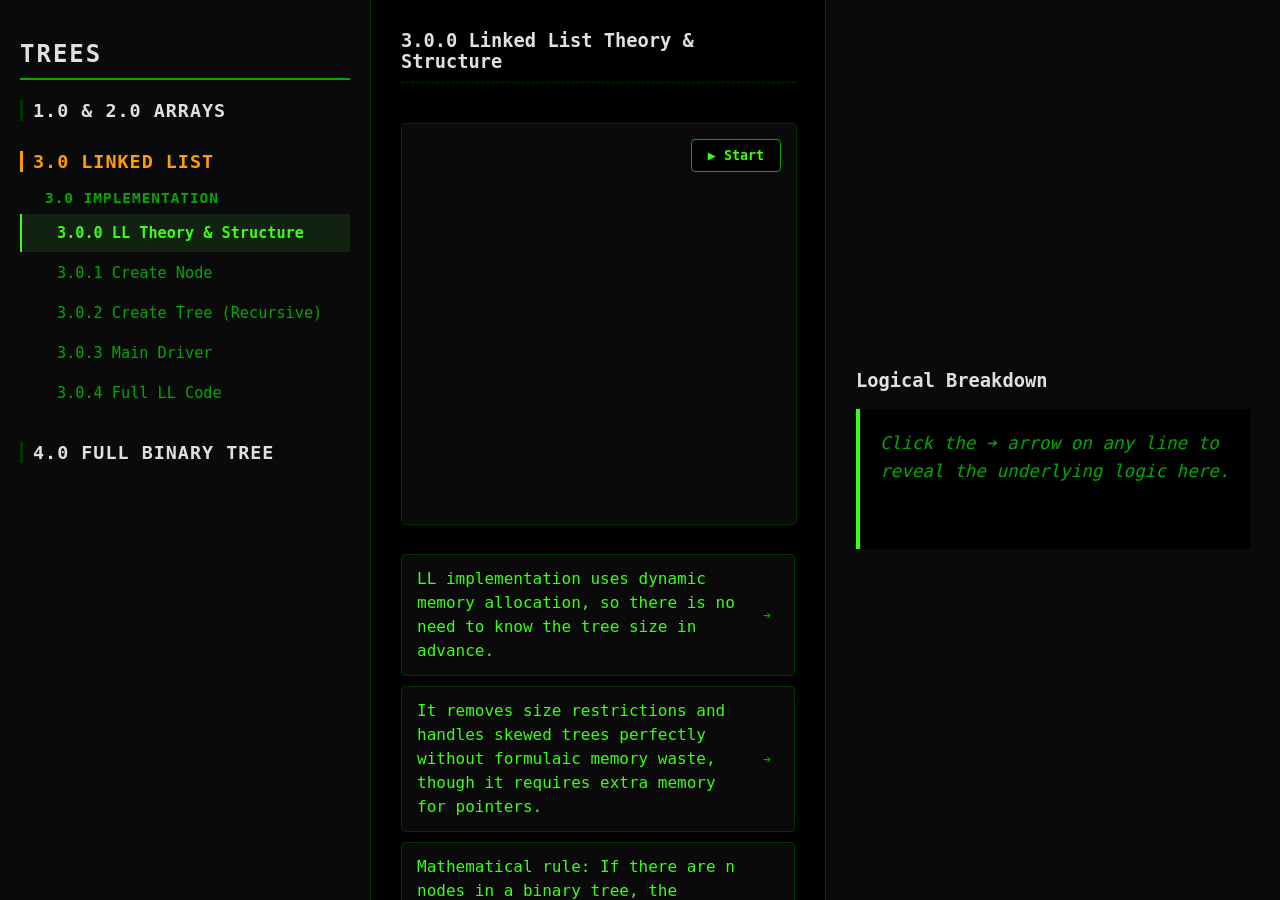
<file: ll_impl.html>
<!DOCTYPE html>
<html lang="en">
<head>
    <meta charset="UTF-8">
    <meta name="viewport" content="width=device-width, initial-scale=1.0">
    <title>DSA Atomic Study - Linked List Trees</title>
    <link rel="stylesheet" href="style.css">
</head>
<body>
    <div class="sidebar" id="sidebar">
        <h2>TREES</h2>
        
        <div class="syllabus-item">
            <a href="index.html" class="syllabus-module">1.0 & 2.0 ARRAYS</a>
        </div>

        <div class="syllabus-item">
            <a href="ll_impl.html" class="syllabus-module active-module">3.0 LINKED LIST</a>
            
            <div class="syllabus-subheading">3.0 IMPLEMENTATION</div>
            <div class="atomic-node active" data-target="sec-3-0-0">3.0.0 LL Theory & Structure</div>
            <div class="atomic-node" data-target="sec-3-0-1">3.0.1 Create Node</div>
            <div class="atomic-node" data-target="sec-3-0-2">3.0.2 Create Tree (Recursive)</div>
            <div class="atomic-node" data-target="sec-3-0-3">3.0.3 Main Driver</div>
            <div class="atomic-node" data-target="sec-3-0-4">3.0.4 Full LL Code</div>
        </div>

        <div class="syllabus-item">
            <a href="fbt_impl.html" class="syllabus-module">4.0 FULL BINARY TREE</a>
        </div>
    </div>

    <div class="main-container">
        <button class="mobile-nav-btn" id="mobile-nav-btn">☰ Topics</button>

        <div class="left-pane" id="theory-pane">
            
            <div id="sec-3-0-0" class="content-section active">
                <h3>3.0.0 Linked List Theory & Structure</h3>
                
                <iframe src="animation_ll.html" class="animation-embed" title="Dynamic Memory Allocation"></iframe>

                <div class="theory-line">
                    <div class="content-text">LL implementation uses dynamic memory allocation, so there is no need to know the tree size in advance.</div>
                    <button class="explain-btn" onclick="showExplanation('t3_1')">➔</button>
                </div>
                <div class="theory-line">
                    <div class="content-text">It removes size restrictions and handles skewed trees perfectly without formulaic memory waste, though it requires extra memory for pointers.</div>
                    <button class="explain-btn" onclick="showExplanation('t3_2')">➔</button>
                </div>
                <div class="theory-line">
                    <div class="content-text">Mathematical rule: If there are n nodes in a binary tree, the number of NULL links is exactly p = n + 1.</div>
                    <button class="explain-btn" onclick="showExplanation('t3_3')">➔</button>
                </div>
            </div>

            <!-- 3.0.1 Create Node -->
            <div id="sec-3-0-1" class="content-section code-section">
                <h3>3.0.1 Create Node</h3>
                <div class="code-line"><div class="content-text"><span class="co-keyword">struct</span> <span class="co-func">node</span> {</div><button class="explain-btn" onclick="showExplanation('c3_1')">➔</button></div>
                <div class="code-line indent-1"><div class="content-text"><span class="co-keyword">struct</span> <span class="co-func">node</span> * <span class="co-var">left</span>;</div><button class="explain-btn" onclick="showExplanation('c3_2')">➔</button></div>
                <div class="code-line indent-1"><div class="content-text"><span class="co-keyword">int</span> <span class="co-var">data</span>;</div><button class="explain-btn" onclick="showExplanation('c3_3')">➔</button></div>
                <div class="code-line indent-1"><div class="content-text"><span class="co-keyword">struct</span> <span class="co-func">node</span> * <span class="co-var">right</span>;</div><button class="explain-btn" onclick="showExplanation('c3_4')">➔</button></div>
                <div class="code-line"><div class="content-text">};</div><button class="explain-btn" onclick="showExplanation('c3_5')">➔</button></div>
                <div class="code-line"><br></div>
                <div class="code-line"><div class="content-text"><span class="co-keyword">struct</span> <span class="co-func">node</span>* <span class="co-func">createNode</span>(<span class="co-keyword">int</span> <span class="co-var">data</span>){</div><button class="explain-btn" onclick="showExplanation('c3_6')">➔</button></div>
                <div class="code-line indent-1"><div class="content-text"><span class="co-keyword">struct</span> <span class="co-func">node</span>* <span class="co-var">newNode</span> = <span class="co-func">malloc</span>(<span class="co-keyword">sizeof</span>(<span class="co-keyword">struct</span> <span class="co-func">node</span>));</div><button class="explain-btn" onclick="showExplanation('c3_7')">➔</button></div>
                <div class="code-line indent-1"><div class="content-text"><span class="co-var">newNode</span>-&gt;<span class="co-var">data</span> = <span class="co-var">data</span>;</div><button class="explain-btn" onclick="showExplanation('c3_8')">➔</button></div>
                <div class="code-line indent-1"><div class="content-text"><span class="co-var">newNode</span>-&gt;<span class="co-var">left</span> = <span class="co-keyword">NULL</span>;</div><button class="explain-btn" onclick="showExplanation('c3_9')">➔</button></div>
                <div class="code-line indent-1"><div class="content-text"><span class="co-var">newNode</span>-&gt;<span class="co-var">right</span> = <span class="co-keyword">NULL</span>;</div><button class="explain-btn" onclick="showExplanation('c3_10')">➔</button></div>
                <div class="code-line indent-1"><div class="content-text"><span class="co-keyword">return</span> <span class="co-var">newNode</span>;</div><button class="explain-btn" onclick="showExplanation('c3_11')">➔</button></div>
                <div class="code-line"><div class="content-text">}</div><button class="explain-btn" onclick="showExplanation('c3_12')">➔</button></div>
            </div>

            <!-- 3.0.2 Create Tree -->
            <div id="sec-3-0-2" class="content-section code-section">
                <h3>3.0.2 Create Tree (Recursive)</h3>
                <div class="code-line"><div class="content-text"><span class="co-keyword">struct</span> <span class="co-func">node</span> *<span class="co-func">createTree</span>(){</div><button class="explain-btn" onclick="showExplanation('c3_13')">➔</button></div>
                <div class="code-line indent-1"><div class="content-text"><span class="co-keyword">int</span> <span class="co-var">input</span>, <span class="co-var">data</span>;</div><button class="explain-btn" onclick="showExplanation('c3_14')">➔</button></div>
                <div class="code-line indent-1"><div class="content-text"><span class="co-func">printf</span>(<span class="co-string">"Do you want to enter data, 0 for No, 1 for yes: "</span>);</div><button class="explain-btn" onclick="showExplanation('c3_15')">➔</button></div>
                <div class="code-line indent-1"><div class="content-text"><span class="co-func">scanf</span>(<span class="co-string">"%d"</span>,&amp;<span class="co-var">input</span>);</div><button class="explain-btn" onclick="showExplanation('c3_16')">➔</button></div>
                <div class="code-line indent-1"><div class="content-text"><span class="co-keyword">if</span> (!<span class="co-var">input</span>)</div><button class="explain-btn" onclick="showExplanation('c3_17')">➔</button></div>
                <div class="code-line indent-2"><div class="content-text"><span class="co-keyword">return</span> <span class="co-keyword">NULL</span>;</div><button class="explain-btn" onclick="showExplanation('c3_18')">➔</button></div>
                <div class="code-line indent-1"><div class="content-text"><span class="co-keyword">else</span>{</div><button class="explain-btn" onclick="showExplanation('c3_19')">➔</button></div>
                <div class="code-line indent-2"><div class="content-text"><span class="co-keyword">struct</span> <span class="co-func">node</span> *<span class="co-var">newNode</span> = <span class="co-func">malloc</span>(<span class="co-keyword">sizeof</span>(<span class="co-keyword">struct</span> <span class="co-func">node</span>));</div><button class="explain-btn" onclick="showExplanation('c3_20')">➔</button></div>
                <div class="code-line indent-2"><div class="content-text"><span class="co-func">printf</span>(<span class="co-string">"Enter data: "</span>);</div><button class="explain-btn" onclick="showExplanation('c3_21')">➔</button></div>
                <div class="code-line indent-2"><div class="content-text"><span class="co-func">scanf</span>(<span class="co-string">"%d"</span>,&amp;<span class="co-var">data</span>);</div><button class="explain-btn" onclick="showExplanation('c3_22')">➔</button></div>
                <div class="code-line indent-2"><div class="content-text"><span class="co-var">newNode</span>-&gt;<span class="co-var">data</span> = <span class="co-var">data</span>;</div><button class="explain-btn" onclick="showExplanation('c3_23')">➔</button></div>
                <div class="code-line indent-2"><div class="content-text"><span class="co-func">printf</span>(<span class="co-string">"Left child of %d\n"</span>, <span class="co-var">newNode</span>-&gt;<span class="co-var">data</span>);</div><button class="explain-btn" onclick="showExplanation('c3_24')">➔</button></div>
                <div class="code-line indent-2"><div class="content-text"><span class="co-var">newNode</span>-&gt;<span class="co-var">left</span> = <span class="co-func">createTree</span>();</div><button class="explain-btn" onclick="showExplanation('c3_25')">➔</button></div>
                <div class="code-line indent-2"><div class="content-text"><span class="co-func">printf</span>(<span class="co-string">"Right child of %d\n"</span>, <span class="co-var">newNode</span>-&gt;<span class="co-var">data</span>);</div><button class="explain-btn" onclick="showExplanation('c3_26')">➔</button></div>
                <div class="code-line indent-2"><div class="content-text"><span class="co-var">newNode</span>-&gt;<span class="co-var">right</span> = <span class="co-func">createTree</span>();</div><button class="explain-btn" onclick="showExplanation('c3_27')">➔</button></div>
                <div class="code-line indent-2"><div class="content-text"><span class="co-keyword">return</span> <span class="co-var">newNode</span>;</div><button class="explain-btn" onclick="showExplanation('c3_28')">➔</button></div>
                <div class="code-line indent-1"><div class="content-text">}</div><button class="explain-btn" onclick="showExplanation('c3_29')">➔</button></div>
                <div class="code-line"><div class="content-text">}</div><button class="explain-btn" onclick="showExplanation('c3_30')">➔</button></div>
            </div>

            <!-- 3.0.3 Main Driver -->
            <div id="sec-3-0-3" class="content-section code-section">
                <h3>3.0.3 Main Driver</h3>
                <div class="code-line"><div class="content-text"><span class="co-keyword">int</span> <span class="co-func">main</span>(){</div><button class="explain-btn" onclick="showExplanation('c3_31')">➔</button></div>
                <div class="code-line indent-1"><div class="content-text"><span class="co-keyword">struct</span> <span class="co-func">node</span>* <span class="co-var">root</span> = <span class="co-func">createNode</span>(<span class="co-number">10</span>);</div><button class="explain-btn" onclick="showExplanation('c3_32')">➔</button></div>
                <div class="code-line indent-1"><div class="content-text"><span class="co-var">root</span>-&gt;<span class="co-var">left</span> = <span class="co-func">createNode</span>(<span class="co-number">20</span>);</div><button class="explain-btn" onclick="showExplanation('c3_33')">➔</button></div>
                <div class="code-line indent-1"><div class="content-text"><span class="co-var">root</span>-&gt;<span class="co-var">right</span> = <span class="co-func">createNode</span>(<span class="co-number">30</span>);</div><button class="explain-btn" onclick="showExplanation('c3_34')">➔</button></div>
                <div class="code-line indent-1"><div class="content-text"><span class="co-var">root</span>-&gt;<span class="co-var">left</span>-&gt;<span class="co-var">left</span> = <span class="co-func">createNode</span>(<span class="co-number">40</span>);</div><button class="explain-btn" onclick="showExplanation('c3_35')">➔</button></div>
                <div class="code-line indent-1"><div class="content-text"><span class="co-var">root</span>-&gt;<span class="co-var">left</span>-&gt;<span class="co-var">right</span> = <span class="co-func">createNode</span>(<span class="co-number">50</span>);</div><button class="explain-btn" onclick="showExplanation('c3_36')">➔</button></div>
                <div class="code-line indent-1"><div class="content-text"><span class="co-func">printf</span>(<span class="co-string">"root is %d\n"</span>, <span class="co-var">root</span>-&gt;<span class="co-var">data</span>);</div><button class="explain-btn" onclick="showExplanation('c3_37')">➔</button></div>
                <div class="code-line indent-1"><div class="content-text"><span class="co-func">printf</span>(<span class="co-string">"Left node is %d\n"</span>, <span class="co-var">root</span>-&gt;<span class="co-var">left</span>-&gt;<span class="co-var">data</span>);</div><button class="explain-btn" onclick="showExplanation('c3_38')">➔</button></div>
                <div class="code-line indent-1"><div class="content-text"><span class="co-func">printf</span>(<span class="co-string">"right node is %d\n"</span>, <span class="co-var">root</span>-&gt;<span class="co-var">right</span>-&gt;<span class="co-var">data</span>);</div><button class="explain-btn" onclick="showExplanation('c3_39')">➔</button></div>
                <div class="code-line indent-1"><div class="content-text"><span class="co-keyword">return</span> <span class="co-number">0</span>;</div><button class="explain-btn" onclick="showExplanation('c3_40')">➔</button></div>
                <div class="code-line"><div class="content-text">}</div><button class="explain-btn" onclick="showExplanation('c3_31')">➔</button></div>
            </div>

            <!-- 3.0.4 Full Code -->
            <div id="sec-3-0-4" class="content-section code-section">
                <h3>3.0.4 Full LL Code</h3>
                
                <div class="code-line"><div class="content-text"><span class="co-keyword">struct</span> <span class="co-func">node</span> {</div><button class="explain-btn" onclick="showExplanation('c3_1')">➔</button></div>
                <div class="code-line indent-1"><div class="content-text"><span class="co-keyword">struct</span> <span class="co-func">node</span> * <span class="co-var">left</span>;</div><button class="explain-btn" onclick="showExplanation('c3_2')">➔</button></div>
                <div class="code-line indent-1"><div class="content-text"><span class="co-keyword">int</span> <span class="co-var">data</span>;</div><button class="explain-btn" onclick="showExplanation('c3_3')">➔</button></div>
                <div class="code-line indent-1"><div class="content-text"><span class="co-keyword">struct</span> <span class="co-func">node</span> * <span class="co-var">right</span>;</div><button class="explain-btn" onclick="showExplanation('c3_4')">➔</button></div>
                <div class="code-line"><div class="content-text">};</div><button class="explain-btn" onclick="showExplanation('c3_5')">➔</button></div>
                <div class="code-line"><br></div>

                <div class="code-line"><div class="content-text"><span class="co-keyword">struct</span> <span class="co-func">node</span>* <span class="co-func">createNode</span>(<span class="co-keyword">int</span> <span class="co-var">data</span>){</div><button class="explain-btn" onclick="showExplanation('c3_6')">➔</button></div>
                <div class="code-line indent-1"><div class="content-text"><span class="co-keyword">struct</span> <span class="co-func">node</span>* <span class="co-var">newNode</span> = <span class="co-func">malloc</span>(<span class="co-keyword">sizeof</span>(<span class="co-keyword">struct</span> <span class="co-func">node</span>));</div><button class="explain-btn" onclick="showExplanation('c3_7')">➔</button></div>
                <div class="code-line indent-1"><div class="content-text"><span class="co-var">newNode</span>-&gt;<span class="co-var">data</span> = <span class="co-var">data</span>;</div><button class="explain-btn" onclick="showExplanation('c3_8')">➔</button></div>
                <div class="code-line indent-1"><div class="content-text"><span class="co-var">newNode</span>-&gt;<span class="co-var">left</span> = <span class="co-keyword">NULL</span>;</div><button class="explain-btn" onclick="showExplanation('c3_9')">➔</button></div>
                <div class="code-line indent-1"><div class="content-text"><span class="co-var">newNode</span>-&gt;<span class="co-var">right</span> = <span class="co-keyword">NULL</span>;</div><button class="explain-btn" onclick="showExplanation('c3_10')">➔</button></div>
                <div class="code-line indent-1"><div class="content-text"><span class="co-keyword">return</span> <span class="co-var">newNode</span>;</div><button class="explain-btn" onclick="showExplanation('c3_11')">➔</button></div>
                <div class="code-line"><div class="content-text">}</div><button class="explain-btn" onclick="showExplanation('c3_12')">➔</button></div>
                <div class="code-line"><br></div>

                <div class="code-line"><div class="content-text"><span class="co-keyword">struct</span> <span class="co-func">node</span> *<span class="co-func">createTree</span>(){</div><button class="explain-btn" onclick="showExplanation('c3_13')">➔</button></div>
                <div class="code-line indent-1"><div class="content-text"><span class="co-keyword">int</span> <span class="co-var">input</span>, <span class="co-var">data</span>;</div><button class="explain-btn" onclick="showExplanation('c3_14')">➔</button></div>
                <div class="code-line indent-1"><div class="content-text"><span class="co-func">printf</span>(<span class="co-string">"Do you want to enter data, 0 for No, 1 for yes: "</span>);</div><button class="explain-btn" onclick="showExplanation('c3_15')">➔</button></div>
                <div class="code-line indent-1"><div class="content-text"><span class="co-func">scanf</span>(<span class="co-string">"%d"</span>,&amp;<span class="co-var">input</span>);</div><button class="explain-btn" onclick="showExplanation('c3_16')">➔</button></div>
                <div class="code-line indent-1"><div class="content-text"><span class="co-keyword">if</span> (!<span class="co-var">input</span>)</div><button class="explain-btn" onclick="showExplanation('c3_17')">➔</button></div>
                <div class="code-line indent-2"><div class="content-text"><span class="co-keyword">return</span> <span class="co-keyword">NULL</span>;</div><button class="explain-btn" onclick="showExplanation('c3_18')">➔</button></div>
                <div class="code-line indent-1"><div class="content-text"><span class="co-keyword">else</span>{</div><button class="explain-btn" onclick="showExplanation('c3_19')">➔</button></div>
                <div class="code-line indent-2"><div class="content-text"><span class="co-keyword">struct</span> <span class="co-func">node</span> *<span class="co-var">newNode</span> = <span class="co-func">malloc</span>(<span class="co-keyword">sizeof</span>(<span class="co-keyword">struct</span> <span class="co-func">node</span>));</div><button class="explain-btn" onclick="showExplanation('c3_20')">➔</button></div>
                <div class="code-line indent-2"><div class="content-text"><span class="co-func">printf</span>(<span class="co-string">"Enter data: "</span>);</div><button class="explain-btn" onclick="showExplanation('c3_21')">➔</button></div>
                <div class="code-line indent-2"><div class="content-text"><span class="co-func">scanf</span>(<span class="co-string">"%d"</span>,&amp;<span class="co-var">data</span>);</div><button class="explain-btn" onclick="showExplanation('c3_22')">➔</button></div>
                <div class="code-line indent-2"><div class="content-text"><span class="co-var">newNode</span>-&gt;<span class="co-var">data</span> = <span class="co-var">data</span>;</div><button class="explain-btn" onclick="showExplanation('c3_23')">➔</button></div>
                <div class="code-line indent-2"><div class="content-text"><span class="co-func">printf</span>(<span class="co-string">"Left child of %d\n"</span>, <span class="co-var">newNode</span>-&gt;<span class="co-var">data</span>);</div><button class="explain-btn" onclick="showExplanation('c3_24')">➔</button></div>
                <div class="code-line indent-2"><div class="content-text"><span class="co-var">newNode</span>-&gt;<span class="co-var">left</span> = <span class="co-func">createTree</span>();</div><button class="explain-btn" onclick="showExplanation('c3_25')">➔</button></div>
                <div class="code-line indent-2"><div class="content-text"><span class="co-func">printf</span>(<span class="co-string">"Right child of %d\n"</span>, <span class="co-var">newNode</span>-&gt;<span class="co-var">data</span>);</div><button class="explain-btn" onclick="showExplanation('c3_26')">➔</button></div>
                <div class="code-line indent-2"><div class="content-text"><span class="co-var">newNode</span>-&gt;<span class="co-var">right</span> = <span class="co-func">createTree</span>();</div><button class="explain-btn" onclick="showExplanation('c3_27')">➔</button></div>
                <div class="code-line indent-2"><div class="content-text"><span class="co-keyword">return</span> <span class="co-var">newNode</span>;</div><button class="explain-btn" onclick="showExplanation('c3_28')">➔</button></div>
                <div class="code-line indent-1"><div class="content-text">}</div><button class="explain-btn" onclick="showExplanation('c3_29')">➔</button></div>
                <div class="code-line"><div class="content-text">}</div><button class="explain-btn" onclick="showExplanation('c3_30')">➔</button></div>
                <div class="code-line"><br></div>

                <div class="code-line"><div class="content-text"><span class="co-keyword">int</span> <span class="co-func">main</span>(){</div><button class="explain-btn" onclick="showExplanation('c3_31')">➔</button></div>
                <div class="code-line indent-1"><div class="content-text"><span class="co-keyword">struct</span> <span class="co-func">node</span>* <span class="co-var">root</span> = <span class="co-func">createNode</span>(<span class="co-number">10</span>);</div><button class="explain-btn" onclick="showExplanation('c3_32')">➔</button></div>
                <div class="code-line indent-1"><div class="content-text"><span class="co-var">root</span>-&gt;<span class="co-var">left</span> = <span class="co-func">createNode</span>(<span class="co-number">20</span>);</div><button class="explain-btn" onclick="showExplanation('c3_33')">➔</button></div>
                <div class="code-line indent-1"><div class="content-text"><span class="co-var">root</span>-&gt;<span class="co-var">right</span> = <span class="co-func">createNode</span>(<span class="co-number">30</span>);</div><button class="explain-btn" onclick="showExplanation('c3_34')">➔</button></div>
                <div class="code-line indent-1"><div class="content-text"><span class="co-var">root</span>-&gt;<span class="co-var">left</span>-&gt;<span class="co-var">left</span> = <span class="co-func">createNode</span>(<span class="co-number">40</span>);</div><button class="explain-btn" onclick="showExplanation('c3_35')">➔</button></div>
                <div class="code-line indent-1"><div class="content-text"><span class="co-var">root</span>-&gt;<span class="co-var">left</span>-&gt;<span class="co-var">right</span> = <span class="co-func">createNode</span>(<span class="co-number">50</span>);</div><button class="explain-btn" onclick="showExplanation('c3_36')">➔</button></div>
                <div class="code-line indent-1"><div class="content-text"><span class="co-func">printf</span>(<span class="co-string">"root is %d\n"</span>, <span class="co-var">root</span>-&gt;<span class="co-var">data</span>);</div><button class="explain-btn" onclick="showExplanation('c3_37')">➔</button></div>
                <div class="code-line indent-1"><div class="content-text"><span class="co-func">printf</span>(<span class="co-string">"Left node is %d\n"</span>, <span class="co-var">root</span>-&gt;<span class="co-var">left</span>-&gt;<span class="co-var">data</span>);</div><button class="explain-btn" onclick="showExplanation('c3_38')">➔</button></div>
                <div class="code-line indent-1"><div class="content-text"><span class="co-func">printf</span>(<span class="co-string">"right node is %d\n"</span>, <span class="co-var">root</span>-&gt;<span class="co-var">right</span>-&gt;<span class="co-var">data</span>);</div><button class="explain-btn" onclick="showExplanation('c3_39')">➔</button></div>
                <div class="code-line indent-1"><div class="content-text"><span class="co-keyword">return</span> <span class="co-number">0</span>;</div><button class="explain-btn" onclick="showExplanation('c3_40')">➔</button></div>
                <div class="code-line"><div class="content-text">}</div><button class="explain-btn" onclick="showExplanation('c3_31')">➔</button></div>
            </div>

        </div>

        <div class="right-pane">
            <h3>Logical Breakdown</h3>
            <div id="explanation-content">
                <span class="placeholder-text">Click the ➔ arrow on any line to reveal the underlying logic here.</span>
            </div>
        </div>
    </div>
    <script src="database.js"></script>
    <script src="script.js"></script>
</body>
</html>
</file>
<file: style.css>
/* Pure Black and Green Aesthetic */
:root {
    --bg-color: #000000;      
    --pane-bg: #0a0a0a;       
    --text-main: #39ff14;     
    --text-muted: #00aa00;    
    --border-color: #003300;  
    --hover-bg: #112211;      
    --code-hover: #1a1a1a;
    --text-white: #e0e0e0;    
}

body {
    margin: 0;
    padding: 0;
    font-family: 'Cascadia Code', Consolas, monospace;
    background-color: var(--bg-color);
    color: var(--text-main);
    display: flex;
    height: 100vh;
    overflow: hidden;
}

/* Sidebar Layout */
.sidebar {
    width: 330px;
    background-color: var(--pane-bg);
    border-right: 1px solid var(--border-color);
    padding: 20px;
    overflow-y: auto;
    transition: transform 0.3s ease;
    z-index: 100;
}

.sidebar h2 {
    font-size: 1.5rem;
    margin-bottom: 20px;
    text-transform: uppercase;
    border-bottom: 2px solid var(--text-muted);
    padding-bottom: 10px;
    color: var(--text-white);
    letter-spacing: 2px;
}

.syllabus-item { margin-bottom: 30px; }

/* Global anchor links for page routing */
a.syllabus-module { 
    text-decoration: none; 
    display: block; 
}
a.syllabus-module:hover { 
    color: var(--text-main); 
}

.syllabus-module {
    font-weight: bold;
    margin-bottom: 15px;
    color: var(--text-white);
    font-size: 1.15rem;
    border-left: 3px solid var(--border-color);
    padding-left: 10px;
    letter-spacing: 1px;
}

.active-module { 
    border-left: 3px solid #ff9d00; 
    color: #ff9d00; 
}

.syllabus-subheading {
    font-size: 0.9rem;
    color: var(--text-muted);
    margin: 18px 0 8px 25px;
    text-transform: uppercase;
    letter-spacing: 1px;
    font-weight: bold;
}

.atomic-node {
    padding: 10px 10px 10px 35px; 
    margin: 2px 0;
    font-size: 0.95rem;
    color: var(--text-muted);
    border-left: 2px solid transparent;
    cursor: pointer;
    transition: all 0.2s;
}

.atomic-node:hover { background-color: var(--hover-bg); }
.atomic-node.active {
    border-left: 2px solid var(--text-main);
    color: var(--text-main);
    background-color: var(--hover-bg);
    font-weight: bold;
}

/* Main Container */
.main-container {
    display: flex;
    flex: 1;
    position: relative;
    overflow: hidden; 
}

/* Mobile Toggle Button */
.mobile-nav-btn {
    display: none; 
    background: var(--pane-bg);
    color: var(--text-main);
    border: 1px solid var(--border-color);
    padding: 12px;
    font-weight: bold;
    font-family: inherit;
    cursor: pointer;
    width: 100%;
    text-align: left;
    border-radius: 0;
    border-bottom: 1px dashed var(--border-color);
    z-index: 50;
}

/* Left Pane */
.left-pane {
    flex: 1;
    padding: 30px;
    border-right: 1px solid var(--border-color);
    overflow-y: auto;
    background-color: var(--bg-color);
}

.left-pane h3 {
    margin-top: 0;
    color: var(--text-white);
    margin-bottom: 25px;
    border-bottom: 1px dashed var(--border-color);
    padding-bottom: 10px;
}

.content-section { display: none; }
.content-section.active { display: block; }

/* The Iframe Embed */
.animation-embed {
    width: 100%;
    height: 400px;
    border: 1px solid var(--border-color);
    border-radius: 4px;
    margin: 15px 0 25px 0;
    background-color: var(--pane-bg);
}

/* Theory & Code Presentation */
.theory-line {
    display: flex;
    justify-content: space-between;
    align-items: center;
    padding: 12px 15px;
    margin-bottom: 10px;
    background-color: var(--pane-bg);
    border-radius: 4px;
    border: 1px solid var(--border-color);
    transition: border-color 0.2s;
}
.theory-line:hover { border-color: var(--text-main); }

.code-line {
    display: flex;
    justify-content: space-between;
    align-items: center;
    padding: 4px 10px; 
    margin-bottom: 2px;
    border-radius: 4px;
    transition: background-color 0.2s;
}
.code-line:hover { background-color: var(--code-hover); }

.content-text {
    flex: 1;
    line-height: 1.5;
    padding-right: 20px;
    white-space: pre-wrap;
    word-break: break-word; 
}

/* Code Indentation */
.indent-1 { padding-left: 20px; }
.indent-2 { padding-left: 40px; }

.code-section .content-text {
    font-size: 0.95rem;
    color: #e6e6e6; 
}

/* Syntax Highlighting */
.co-comment { color: #0088ff; font-style: italic; }
.co-keyword { color: #ff9d00; font-weight: bold; }
.co-func { color: #ffdd00; }
.co-var { color: #cccccc; }
.co-string { color: #3ad900; }
.co-number { color: #ff628c; }
.co-directive { color: #ffdd00; }

/* Buttons */
.explain-btn {
    background-color: transparent;
    color: var(--text-muted);
    border: none;
    border-radius: 4px;
    padding: 8px; 
    cursor: pointer;
    font-family: 'Cascadia Code', monospace;
    font-weight: bold;
    transition: all 0.2s;
}
.explain-btn:hover {
    color: var(--text-main);
    transform: translateX(3px);
}

/* Right Pane */
.right-pane {
    flex: 1;
    padding: 30px;
    background-color: var(--pane-bg);
    overflow-y: auto;
    display: flex;
    flex-direction: column;
    justify-content: center;
}
.right-pane h3 { color: var(--text-white); }
#explanation-content {
    font-size: 1.1rem;
    line-height: 1.6;
    padding: 20px;
    border-left: 4px solid var(--text-main);
    background-color: var(--bg-color);
    min-height: 100px;
    color: var(--text-main);
}
.placeholder-text {
    color: var(--text-muted);
    font-style: italic;
}

/* --- MOBILE RESPONSIVENESS --- */
@media (max-width: 900px) {
    .main-container {
        flex-direction: column;
        overflow-y: auto; 
    }
    
    .left-pane, .right-pane {
        flex: none;
        width: 100%;
        overflow-y: visible; 
    }
    
    .mobile-nav-btn { display: block; }
    
    .sidebar {
        position: absolute;
        left: 0;
        top: 0;
        height: 100%;
        transform: translateX(-100%);
        box-shadow: 5px 0 15px rgba(0,0,0,0.9);
    }
    
    .sidebar.sidebar-open { transform: translateX(0); }
    .animation-embed { height: 450px; }
}
</file>
